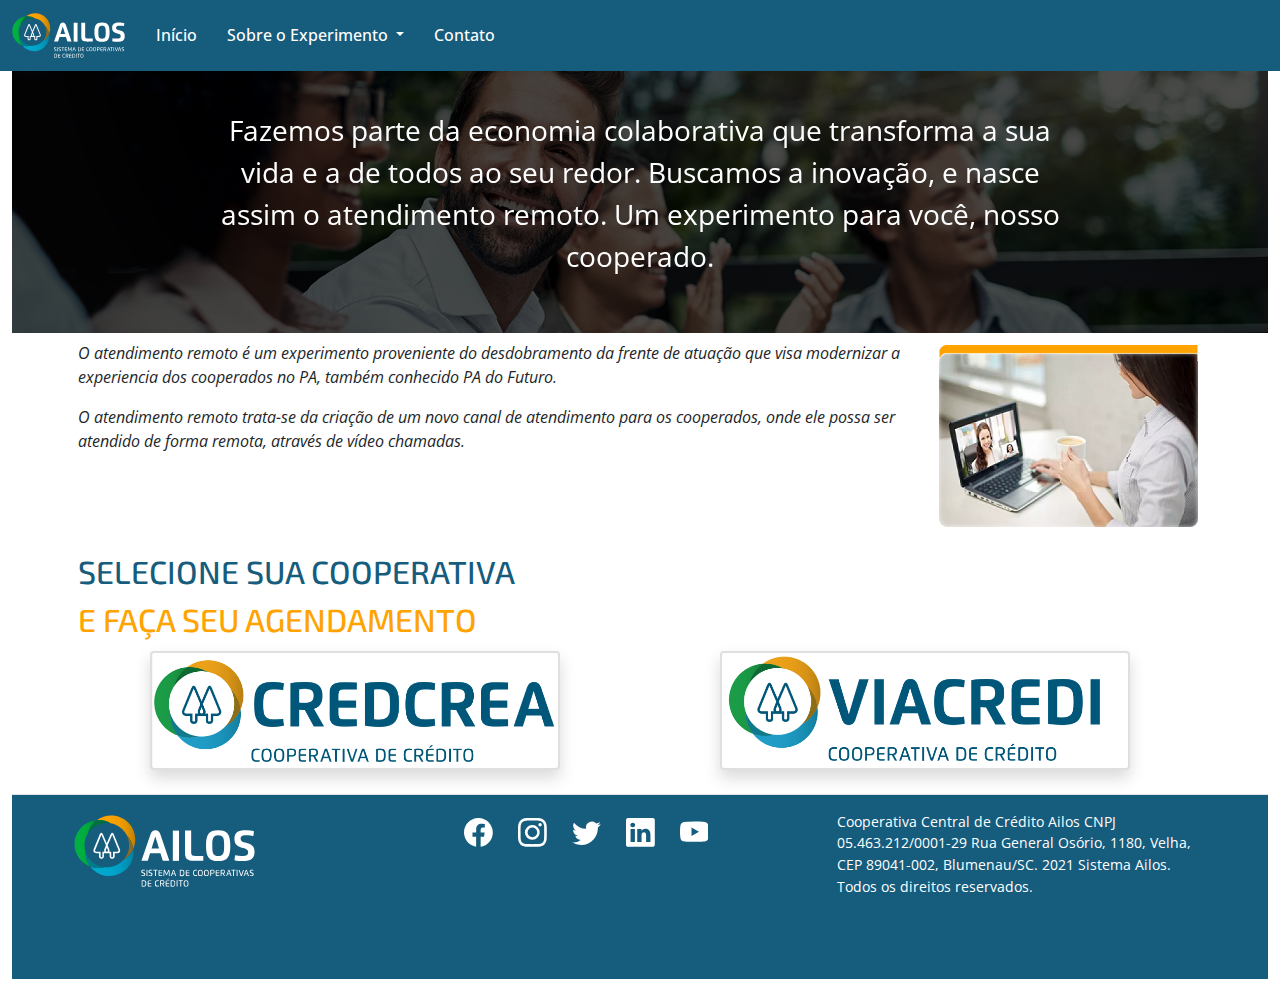
<file: index.html>
<!doctype html>
<html lang="pt-br">

<head>
    <meta charset="utf-8">
    <meta name="viewport" content="width=device-width, initial-scale=1">

    <link rel="preconnect" href="https://fonts.googleapis.com">
    <link rel="preconnect" href="https://fonts.gstatic.com" crossorigin>
    <link href="https://fonts.googleapis.com/css2?family=Exo+2:wght@700;900&family=Open+Sans:ital,wght@0,300;0,400;1,300;1,400&display=swap" rel="stylesheet">


    <!-- Bootstrap CSS -->
    <link href="css/bootstrap.min.css" rel="stylesheet" />
    <link rel="stylesheet" href="https://cdn.jsdelivr.net/npm/bootstrap-icons@1.5.0/font/bootstrap-icons.css">
    <link href="css/config.css" rel="stylesheet" />
    <link href="css/custom.css" rel="stylesheet" />


    <title>Sistema de Cooperativas de Crédito - AILOS | Atendimento Remoto</title>
</head>

<body>
    <!-- HEADER -->
    <div id="header">
        <nav class="navbar navbar-expand-lg navbar-light bg-primary">
            <div class="container-fluid">
                <a class="navbar-brand" href="index.html"><img src="images/logo-ailos-white.svg" alt=" " height="45 " /></a>
                <button class="navbar-toggler bg-white" type="button" data-bs-toggle="collapse" data-bs-target="#navbarNavDropdown" aria-controls="navbarNavDropdown" aria-expanded="false" aria-label="Toggle navigation">
            <span class="navbar-toggler-icon"></span>
          </button>
                <div class="collapse navbar-collapse" id="navbarNavDropdown">
                    <ul class="navbar-nav">
                        <li class="nav-item">
                            <a class="nav-link active" aria-current="page" href="index.html">Início</a>
                        </li>
                        <li class="nav-item dropdown">
                            <a class="nav-link dropdown-toggle" href="#" id="navbarDropdownMenuLink" role="button" data-bs-toggle="dropdown" aria-expanded="false">
                  Sobre o Experimento
                </a>
                            <ul class="dropdown-menu" aria-labelledby="navbarDropdownMenuLink">
                                <li><a class="dropdown-item" href="how.html#sobre">Como Funciona</a></li>
                                <li><a class="dropdown-item" href="how.html#coops">Quais cooperativas estão participando</a></li>
                            </ul>
                        </li>
                        <li class="nav-item">
                            <a class="nav-link" href="contato.html">Contato</a>
                        </li>
                    </ul>
                </div>
            </div>
        </nav>
    </div>
    <!-- /HEADER -->
    <!-- CONTEUDO -->
    <div class="container-fluid">
        <div id="carouselExampleSlidesOnly" class="carousel slide" data-bs-ride="carousel">
            <div class="carousel-inner">
                <div class="carousel-item active">
                    <img src="images/Banner_ailos_home_1920x400.png" class="d-block w-100" alt="...">
                    <div class="carousel-caption d-none d-md-block">
                        <h1 class="text-center modal-title p-3 p-lg-5">ATENDIMENTO REMOTO</h1>
                        <p class="fs-3">Fazemos parte da economia colaborativa que transforma a sua vida e a de todos ao seu redor. Buscamos a inovação, e nasce assim o atendimento remoto. Um experimento para você, nosso cooperado.</p>
                    </div>
                </div>
            </div>
        </div>
    </div>
    <div id="blocos" class="container p-2">
        <div class="clearfix fst-italic">
            <img src="images/entrada menor.png" class="col-md-6 float-md-end mb-3 ms-md-3 p-1" alt="...">

            <p>
                O atendimento remoto é um experimento proveniente do desdobramento da frente de atuação que visa modernizar a experiencia dos cooperados no PA, também conhecido PA do Futuro.</p>
            <p>O atendimento remoto trata-se da criação de um novo canal de atendimento para os cooperados, onde ele possa ser atendido de forma remota, através de vídeo chamadas.</p>
        </div>
        <h2 class="text-primary modal-title">
            SELECIONE SUA COOPERATIVA
        </h2>
        <h2 class="text-secondary modal-title">E FAÇA SEU AGENDAMENTO</h2>
    </div>
    <!-- CARDS COOPERATIVAS -->
    <div class="container">
        <div class="row row-cols-1 row-cols-md-2 g-4 align-items-center ">
            <div class="col">
                <div class="card h-100 shadow border-2 w-75 mx-auto">
                    <a href="credcrea.html"><img src="images/credcrea.png" class="card-img-top" alt="..."></a>
                </div>
            </div>
            <div class="col">
                <div class="card h-100 shadow border-2 w-75 mx-auto">
                    <a href="viacredi.html"><img src="images/viacredi.png" class="card-img-top" alt="..."></a>
                </div>
            </div>
        </div>
    </div>
    <!-- /CARDS COOPERATIVAS -->
    <!-- /CONTEUDO -->
    <!-- Optional JavaScript; choose one of the two! -->

    <!-- Option 1: Bootstrap Bundle with Popper -->
    <script src="https://cdn.jsdelivr.net/npm/bootstrap@5.1.0/dist/js/bootstrap.bundle.min.js " integrity="sha384-U1DAWAznBHeqEIlVSCgzq+c9gqGAJn5c/t99JyeKa9xxaYpSvHU5awsuZVVFIhvj " crossorigin="anonymous "></script>

    <!-- Option 2: Separate Popper and Bootstrap JS -->
    <!--
    <script src="https://cdn.jsdelivr.net/npm/@popperjs/core@2.9.3/dist/umd/popper.min.js " integrity="sha384-eMNCOe7tC1doHpGoWe/6oMVemdAVTMs2xqW4mwXrXsW0L84Iytr2wi5v2QjrP/xp " crossorigin="anonymous "></script>
    <script src="https://cdn.jsdelivr.net/npm/bootstrap@5.1.0/dist/js/bootstrap.min.js " integrity="sha384-cn7l7gDp0eyniUwwAZgrzD06kc/tftFf19TOAs2zVinnD/C7E91j9yyk5//jjpt/ " crossorigin="anonymous "></script>
    -->

    <div class="container-fluid">
        <footer class="d-flex flex-wrap justify-content-between align-items-center py-3 my-4 border-top bg-primary">
            <div class="container">
                <div class="row">
                    <div class="col p-1">
                        <img src="images/logo-ailos-white.svg " alt=" " class="h-50">
                    </div>
                    <div class="col">
                        <div class="btn-group mb-3 ">
                            <button type="button" class="btn btn-primary">
                                <a href="https://www.facebook.com/Central.Ailos.Coop/">
                                  <svg xmlns="http://www.w3.org/2000/svg" width="1.8em" height="1.8em" fill="currentColor" class="bi bi-facebook" viewBox="0 0 16 16">
                    <path d="M16 8.049c0-4.446-3.582-8.05-8-8.05C3.58 0-.002 3.603-.002 8.05c0 4.017 2.926 7.347 6.75 7.951v-5.625h-2.03V8.05H6.75V6.275c0-2.017 1.195-3.131 3.022-3.131.876 0 1.791.157 1.791.157v1.98h-1.009c-.993 0-1.303.621-1.303 1.258v1.51h2.218l-.354 2.326H9.25V16c3.824-.604 6.75-3.934 6.75-7.951z"></path>
                    </svg></a>
                                  <span class="visually-hidden">Facebook</span>
                                </button>
                            <button type="button" class="btn btn-primary">
                                <a href="https://www.instagram.com/somoscentralailos/">
                                        <svg xmlns="http://www.w3.org/2000/svg" width="1.8em" height="1.8em" fill="currentColor" class="bi bi-instagram" viewBox="0 0 16 16">
                                            <path d="M8 0C5.829 0 5.556.01 4.703.048 3.85.088 3.269.222 2.76.42a3.917 3.917 0 0 0-1.417.923A3.927 3.927 0 0 0 .42 2.76C.222 3.268.087 3.85.048 4.7.01 5.555 0 5.827 0 8.001c0 2.172.01 2.444.048 3.297.04.852.174 1.433.372 1.942.205.526.478.972.923 1.417.444.445.89.719 1.416.923.51.198 1.09.333 1.942.372C5.555 15.99 5.827 16 8 16s2.444-.01 3.298-.048c.851-.04 1.434-.174 1.943-.372a3.916 3.916 0 0 0 1.416-.923c.445-.445.718-.891.923-1.417.197-.509.332-1.09.372-1.942C15.99 10.445 16 10.173 16 8s-.01-2.445-.048-3.299c-.04-.851-.175-1.433-.372-1.941a3.926 3.926 0 0 0-.923-1.417A3.911 3.911 0 0 0 13.24.42c-.51-.198-1.092-.333-1.943-.372C10.443.01 10.172 0 7.998 0h.003zm-.717 1.442h.718c2.136 0 2.389.007 3.232.046.78.035 1.204.166 1.486.275.373.145.64.319.92.599.28.28.453.546.598.92.11.281.24.705.275 1.485.039.843.047 1.096.047 3.231s-.008 2.389-.047 3.232c-.035.78-.166 1.203-.275 1.485a2.47 2.47 0 0 1-.599.919c-.28.28-.546.453-.92.598-.28.11-.704.24-1.485.276-.843.038-1.096.047-3.232.047s-2.39-.009-3.233-.047c-.78-.036-1.203-.166-1.485-.276a2.478 2.478 0 0 1-.92-.598 2.48 2.48 0 0 1-.6-.92c-.109-.281-.24-.705-.275-1.485-.038-.843-.046-1.096-.046-3.233 0-2.136.008-2.388.046-3.231.036-.78.166-1.204.276-1.486.145-.373.319-.64.599-.92.28-.28.546-.453.92-.598.282-.11.705-.24 1.485-.276.738-.034 1.024-.044 2.515-.045v.002zm4.988 1.328a.96.96 0 1 0 0 1.92.96.96 0 0 0 0-1.92zm-4.27 1.122a4.109 4.109 0 1 0 0 8.217 4.109 4.109 0 0 0 0-8.217zm0 1.441a2.667 2.667 0 1 1 0 5.334 2.667 2.667 0 0 1 0-5.334z"/>
                                          </svg></a>
                                  <span class="visually-hidden">Instagram</span>
                                </button>
                            <button type="button" class="btn btn-primary">
                                <a href="https://twitter.com/central_ailos">
                                    <svg xmlns="http://www.w3.org/2000/svg" width="1.8em" height="1.8em" fill="currentColor" class="bi bi-twitter" viewBox="0 0 16 16">
                                        <path d="M5.026 15c6.038 0 9.341-5.003 9.341-9.334 0-.14 0-.282-.006-.422A6.685 6.685 0 0 0 16 3.542a6.658 6.658 0 0 1-1.889.518 3.301 3.301 0 0 0 1.447-1.817 6.533 6.533 0 0 1-2.087.793A3.286 3.286 0 0 0 7.875 6.03a9.325 9.325 0 0 1-6.767-3.429 3.289 3.289 0 0 0 1.018 4.382A3.323 3.323 0 0 1 .64 6.575v.045a3.288 3.288 0 0 0 2.632 3.218 3.203 3.203 0 0 1-.865.115 3.23 3.23 0 0 1-.614-.057 3.283 3.283 0 0 0 3.067 2.277A6.588 6.588 0 0 1 .78 13.58a6.32 6.32 0 0 1-.78-.045A9.344 9.344 0 0 0 5.026 15z"/>
                                      </svg></a>
                                  <span class="visually-hidden">Twitter</span>
                                </button>
                            <button type="button" class="btn btn-primary">
                                <a href="https://br.linkedin.com/company/centralailos">
                                    <svg xmlns="http://www.w3.org/2000/svg" width="1.8em" height="1.8em" fill="currentColor" class="bi bi-linkedin" viewBox="0 0 16 16">
                                        <path d="M0 1.146C0 .513.526 0 1.175 0h13.65C15.474 0 16 .513 16 1.146v13.708c0 .633-.526 1.146-1.175 1.146H1.175C.526 16 0 15.487 0 14.854V1.146zm4.943 12.248V6.169H2.542v7.225h2.401zm-1.2-8.212c.837 0 1.358-.554 1.358-1.248-.015-.709-.52-1.248-1.342-1.248-.822 0-1.359.54-1.359 1.248 0 .694.521 1.248 1.327 1.248h.016zm4.908 8.212V9.359c0-.216.016-.432.08-.586.173-.431.568-.878 1.232-.878.869 0 1.216.662 1.216 1.634v3.865h2.401V9.25c0-2.22-1.184-3.252-2.764-3.252-1.274 0-1.845.7-2.165 1.193v.025h-.016a5.54 5.54 0 0 1 .016-.025V6.169h-2.4c.03.678 0 7.225 0 7.225h2.4z"/>
                                      </svg></a>
                                  <span class="visually-hidden">LinkedIn</span>
                                </button>
                            <button type="button" class="btn btn-primary">
                                <a href="https://www.youtube.com/c/SistemaAilos"> 
                                    <svg xmlns="http://www.w3.org/2000/svg" width="1.8em" height="1.8em" fill="currentColor" class="bi bi-youtube" viewBox="0 0 16 16">
                                        <path d="M8.051 1.999h.089c.822.003 4.987.033 6.11.335a2.01 2.01 0 0 1 1.415 1.42c.101.38.172.883.22 1.402l.01.104.022.26.008.104c.065.914.073 1.77.074 1.957v.075c-.001.194-.01 1.108-.082 2.06l-.008.105-.009.104c-.05.572-.124 1.14-.235 1.558a2.007 2.007 0 0 1-1.415 1.42c-1.16.312-5.569.334-6.18.335h-.142c-.309 0-1.587-.006-2.927-.052l-.17-.006-.087-.004-.171-.007-.171-.007c-1.11-.049-2.167-.128-2.654-.26a2.007 2.007 0 0 1-1.415-1.419c-.111-.417-.185-.986-.235-1.558L.09 9.82l-.008-.104A31.4 31.4 0 0 1 0 7.68v-.123c.002-.215.01-.958.064-1.778l.007-.103.003-.052.008-.104.022-.26.01-.104c.048-.519.119-1.023.22-1.402a2.007 2.007 0 0 1 1.415-1.42c.487-.13 1.544-.21 2.654-.26l.17-.007.172-.006.086-.003.171-.007A99.788 99.788 0 0 1 7.858 2h.193zM6.4 5.209v4.818l4.157-2.408L6.4 5.209z"/>
                                      </svg></a>
                                  <span class="visually-hidden">Youtube</span>
                                </button>

                        </div>
                    </div>
                    <div class="col text-white fs-7">
                        <p>Cooperativa Central de Crédito Ailos CNPJ 05.463.212/0001-29 Rua General Osório, 1180, Velha, CEP 89041-002, Blumenau/SC. 2021 Sistema Ailos. Todos os direitos reservados.</p>
                    </div>
                </div>
            </div>
        </footer>
    </div>
</body>

</html>
</file>
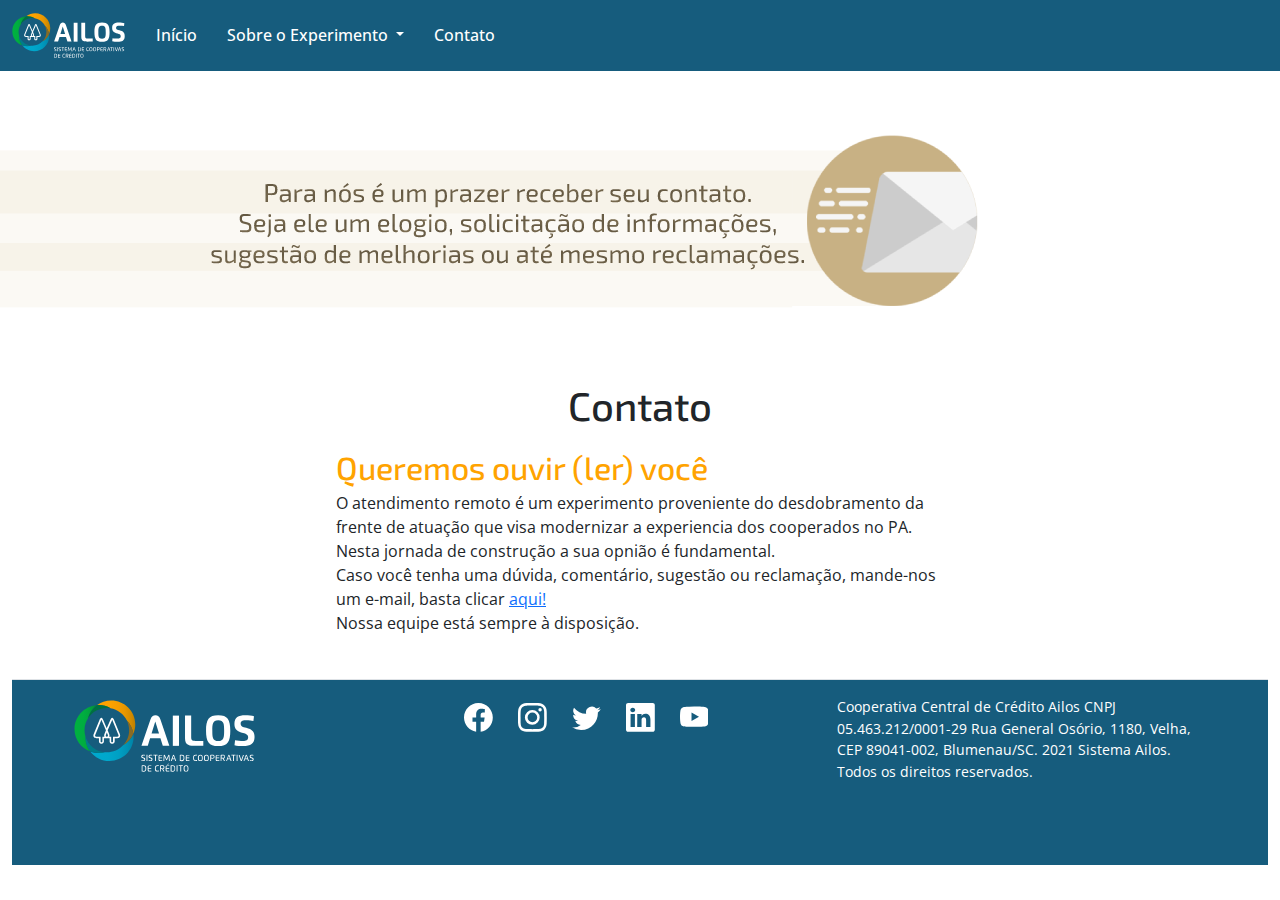
<file: contato.html>
<!doctype html>
<html lang="pt-br">

<head>
    <meta charset="utf-8">
    <meta name="viewport" content="width=device-width, initial-scale=1">

    <link rel="preconnect" href="https://fonts.googleapis.com">
    <link rel="preconnect" href="https://fonts.gstatic.com" crossorigin>
    <link href="https://fonts.googleapis.com/css2?family=Exo+2:wght@700;900&family=Open+Sans:ital,wght@0,300;0,400;1,300;1,400&display=swap" rel="stylesheet">


    <!-- Bootstrap CSS -->
    <link href="css/bootstrap.min.css" rel="stylesheet" />
    <link rel="stylesheet" href="https://cdn.jsdelivr.net/npm/bootstrap-icons@1.5.0/font/bootstrap-icons.css">
    <link href="css/config.css" rel="stylesheet" />
    <link href="css/custom.css" rel="stylesheet" />


    <title>Sistema de Cooperativas de Crédito - AILOS | Atendimento Remoto</title>
</head>

<body>
    <!-- HEADER -->
    <div id="header">
        <nav class="navbar navbar-expand-lg navbar-light bg-primary">
            <div class="container-fluid">
                <a class="navbar-brand" href="index.html"><img src="images/logo-ailos-white.svg" alt=" " height="45 " /></a>
                <button class="navbar-toggler bg-white" type="button" data-bs-toggle="collapse" data-bs-target="#navbarNavDropdown" aria-controls="navbarNavDropdown" aria-expanded="false" aria-label="Toggle navigation">
            <span class="navbar-toggler-icon"></span>
          </button>
                <div class="collapse navbar-collapse" id="navbarNavDropdown">
                    <ul class="navbar-nav">
                        <li class="nav-item">
                            <a class="nav-link active" aria-current="page" href="index.html">Início</a>
                        </li>
                        <li class="nav-item dropdown">
                            <a class="nav-link dropdown-toggle" href="#" id="navbarDropdownMenuLink" role="button" data-bs-toggle="dropdown" aria-expanded="false">
                  Sobre o Experimento
                </a>
                            <ul class="dropdown-menu" aria-labelledby="navbarDropdownMenuLink">
                                <li><a class="dropdown-item" href="how.html#sobre">Como Funciona</a></li>
                                <li><a class="dropdown-item" href="how.html#coops">Quais cooperativas estão participando</a></li>
                            </ul>
                        </li>
                        <li class="nav-item">
                            <a class="nav-link" href="#">Contato</a>
                        </li>
                    </ul>
                </div>
            </div>
        </nav>
    </div>
    <!-- /HEADER -->
    <!-- CONTEUDO -->
    <!-- SLIDER -->
    <div id="myCarousel" class="carousel slide " data-bs-ride="carousel">
        <div class="carousel-inner">
            <div class="carousel-item active">
                <img src="images/MensagemInicial.png" class="d-block w-100" />

                <div class="container ">

                </div>
            </div>
        </div>
    </div>
    <!-- SLIDER FIM  -->

    <div class="container w-50 ">
        <h1 class="text-center modal-title p-1 p-lg-1 ">Contato </h1>
        <div id="blocos " class="container p-1 ">
            <div class="clearfix ">
                <h2 id="sobre " class="text-secondary modal-title ">Queremos ouvir (ler) você</h2>
                <p>O atendimento remoto é um experimento proveniente do desdobramento da frente de atuação que visa modernizar a experiencia dos cooperados no PA. Nesta jornada de construção a sua opnião é fundamental.
                    <br /> Caso você tenha uma dúvida, comentário, sugestão ou reclamação, mande-nos um e-mail, basta clicar <a href="mailto:atendimentoremoto@ailos.onmicrosoft.com ">aqui!</a> <br />Nossa equipe está sempre à disposição.
            </div>
        </div>
    </div>

    <!-- /CONTEUDO -->
    <!-- Option 1: Bootstrap Bundle with Popper -->
    <script src="https://cdn.jsdelivr.net/npm/bootstrap@5.1.0/dist/js/bootstrap.bundle.min.js " integrity="sha384-U1DAWAznBHeqEIlVSCgzq+c9gqGAJn5c/t99JyeKa9xxaYpSvHU5awsuZVVFIhvj " crossorigin="anonymous "></script>


    <div class="container-fluid float-end ">
        <footer class="d-flex flex-wrap justify-content-between align-items-center py-3 my-4 border-top bg-primary ">
            <div class="container ">
                <div class="row ">
                    <div class="col p-1 ">
                        <img src="images/logo-ailos-white.svg " alt=" " class="h-50 ">
                    </div>
                    <div class="col ">
                        <div class="btn-group mb-3 ">
                            <button type="button " class="btn btn-primary ">
                                <a href="https://www.facebook.com/Central.Ailos.Coop/ ">
                                  <svg xmlns="http://www.w3.org/2000/svg " width="1.8em " height="1.8em " fill="currentColor " class="bi bi-facebook " viewBox="0 0 16 16 ">
                    <path d="M16 8.049c0-4.446-3.582-8.05-8-8.05C3.58 0-.002 3.603-.002 8.05c0 4.017 2.926 7.347 6.75 7.951v-5.625h-2.03V8.05H6.75V6.275c0-2.017 1.195-3.131 3.022-3.131.876 0 1.791.157 1.791.157v1.98h-1.009c-.993 0-1.303.621-1.303 1.258v1.51h2.218l-.354
                    2.326H9.25V16c3.824-.604 6.75-3.934 6.75-7.951z "></path>
                    </svg></a>
                                  <span class="visually-hidden ">Facebook</span>
                                </button>
                            <button type="button " class="btn btn-primary ">
                                <a href="https://www.instagram.com/somoscentralailos/ ">
                                        <svg xmlns="http://www.w3.org/2000/svg " width="1.8em " height="1.8em " fill="currentColor " class="bi bi-instagram " viewBox="0 0 16 16 ">
                                            <path d="M8 0C5.829 0 5.556.01 4.703.048 3.85.088 3.269.222 2.76.42a3.917 3.917 0 0 0-1.417.923A3.927 3.927 0 0 0 .42 2.76C.222 3.268.087 3.85.048 4.7.01 5.555 0 5.827 0 8.001c0 2.172.01 2.444.048 3.297.04.852.174
                    1.433.372 1.942.205.526.478.972.923 1.417.444.445.89.719 1.416.923.51.198 1.09.333 1.942.372C5.555 15.99 5.827 16 8 16s2.444-.01 3.298-.048c.851-.04 1.434-.174 1.943-.372a3.916 3.916 0 0 0 1.416-.923c.445-.445.718-.891.923-1.417.197-.509.332-1.09.372-1.942C15.99
                    10.445 16 10.173 16 8s-.01-2.445-.048-3.299c-.04-.851-.175-1.433-.372-1.941a3.926 3.926 0 0 0-.923-1.417A3.911 3.911 0 0 0 13.24.42c-.51-.198-1.092-.333-1.943-.372C10.443.01 10.172 0 7.998 0h.003zm-.717 1.442h.718c2.136 0 2.389.007 3.232.046.78.035
                    1.204.166 1.486.275.373.145.64.319.92.599.28.28.453.546.598.92.11.281.24.705.275 1.485.039.843.047 1.096.047 3.231s-.008 2.389-.047 3.232c-.035.78-.166 1.203-.275 1.485a2.47 2.47 0 0 1-.599.919c-.28.28-.546.453-.92.598-.28.11-.704.24-1.485.276-.843.038-1.096.047-3.232.047s-2.39-.009-3.233-.047c-.78-.036-1.203-.166-1.485-.276a2.478
                    2.478 0 0 1-.92-.598 2.48 2.48 0 0 1-.6-.92c-.109-.281-.24-.705-.275-1.485-.038-.843-.046-1.096-.046-3.233 0-2.136.008-2.388.046-3.231.036-.78.166-1.204.276-1.486.145-.373.319-.64.599-.92.28-.28.546-.453.92-.598.282-.11.705-.24 1.485-.276.738-.034
                    1.024-.044 2.515-.045v.002zm4.988 1.328a.96.96 0 1 0 0 1.92.96.96 0 0 0 0-1.92zm-4.27 1.122a4.109 4.109 0 1 0 0 8.217 4.109 4.109 0 0 0 0-8.217zm0 1.441a2.667 2.667 0 1 1 0 5.334 2.667 2.667 0 0 1 0-5.334z "/>
                                          </svg></a>
                                  <span class="visually-hidden ">Instagram</span>
                                </button>
                            <button type="button " class="btn btn-primary ">
                                <a href="https://twitter.com/central_ailos ">
                                    <svg xmlns="http://www.w3.org/2000/svg " width="1.8em " height="1.8em " fill="currentColor " class="bi bi-twitter " viewBox="0 0 16 16 ">
                                        <path d="M5.026 15c6.038 0 9.341-5.003 9.341-9.334 0-.14 0-.282-.006-.422A6.685 6.685 0 0 0 16 3.542a6.658 6.658 0 0 1-1.889.518 3.301 3.301 0 0 0 1.447-1.817 6.533 6.533 0 0 1-2.087.793A3.286 3.286 0 0 0 7.875
                    6.03a9.325 9.325 0 0 1-6.767-3.429 3.289 3.289 0 0 0 1.018 4.382A3.323 3.323 0 0 1 .64 6.575v.045a3.288 3.288 0 0 0 2.632 3.218 3.203 3.203 0 0 1-.865.115 3.23 3.23 0 0 1-.614-.057 3.283 3.283 0 0 0 3.067 2.277A6.588 6.588 0 0 1 .78 13.58a6.32
                    6.32 0 0 1-.78-.045A9.344 9.344 0 0 0 5.026 15z "/>
                                      </svg></a>
                                  <span class="visually-hidden ">Twitter</span>
                                </button>
                            <button type="button " class="btn btn-primary ">
                                <a href="https://br.linkedin.com/company/centralailos ">
                                    <svg xmlns="http://www.w3.org/2000/svg " width="1.8em " height="1.8em " fill="currentColor " class="bi bi-linkedin " viewBox="0 0 16 16 ">
                                        <path d="M0 1.146C0 .513.526 0 1.175 0h13.65C15.474 0 16 .513 16 1.146v13.708c0 .633-.526 1.146-1.175 1.146H1.175C.526 16 0 15.487 0 14.854V1.146zm4.943 12.248V6.169H2.542v7.225h2.401zm-1.2-8.212c.837 0 1.358-.554
                    1.358-1.248-.015-.709-.52-1.248-1.342-1.248-.822 0-1.359.54-1.359 1.248 0 .694.521 1.248 1.327 1.248h.016zm4.908 8.212V9.359c0-.216.016-.432.08-.586.173-.431.568-.878 1.232-.878.869 0 1.216.662 1.216 1.634v3.865h2.401V9.25c0-2.22-1.184-3.252-2.764-3.252-1.274
                    0-1.845.7-2.165 1.193v.025h-.016a5.54 5.54 0 0 1 .016-.025V6.169h-2.4c.03.678 0 7.225 0 7.225h2.4z "/>
                                      </svg></a>
                                  <span class="visually-hidden ">LinkedIn</span>
                                </button>
                            <button type="button " class="btn btn-primary ">
                                <a href="https://www.youtube.com/c/SistemaAilos "> 
                                    <svg xmlns="http://www.w3.org/2000/svg " width="1.8em " height="1.8em " fill="currentColor " class="bi bi-youtube " viewBox="0 0 16 16 ">
                                        <path d="M8.051 1.999h.089c.822.003 4.987.033 6.11.335a2.01 2.01 0 0 1 1.415 1.42c.101.38.172.883.22 1.402l.01.104.022.26.008.104c.065.914.073 1.77.074 1.957v.075c-.001.194-.01 1.108-.082 2.06l-.008.105-.009.104c-.05.572-.124
                    1.14-.235 1.558a2.007 2.007 0 0 1-1.415 1.42c-1.16.312-5.569.334-6.18.335h-.142c-.309 0-1.587-.006-2.927-.052l-.17-.006-.087-.004-.171-.007-.171-.007c-1.11-.049-2.167-.128-2.654-.26a2.007 2.007 0 0 1-1.415-1.419c-.111-.417-.185-.986-.235-1.558L.09
                    9.82l-.008-.104A31.4 31.4 0 0 1 0 7.68v-.123c.002-.215.01-.958.064-1.778l.007-.103.003-.052.008-.104.022-.26.01-.104c.048-.519.119-1.023.22-1.402a2.007 2.007 0 0 1 1.415-1.42c.487-.13 1.544-.21 2.654-.26l.17-.007.172-.006.086-.003.171-.007A99.788
                    99.788 0 0 1 7.858 2h.193zM6.4 5.209v4.818l4.157-2.408L6.4 5.209z "/>
                                      </svg></a>
                                  <span class="visually-hidden ">Youtube</span>
                                </button>

                        </div>
                    </div>
                    <div class="col text-white fs-7 ">
                        <p>Cooperativa Central de Crédito Ailos CNPJ 05.463.212/0001-29 Rua General Osório, 1180, Velha, CEP 89041-002, Blumenau/SC. 2021 Sistema Ailos. Todos os direitos reservados.</p>
                    </div>
                </div>
            </div>
        </footer>
    </div>
</body>

</html>
</file>
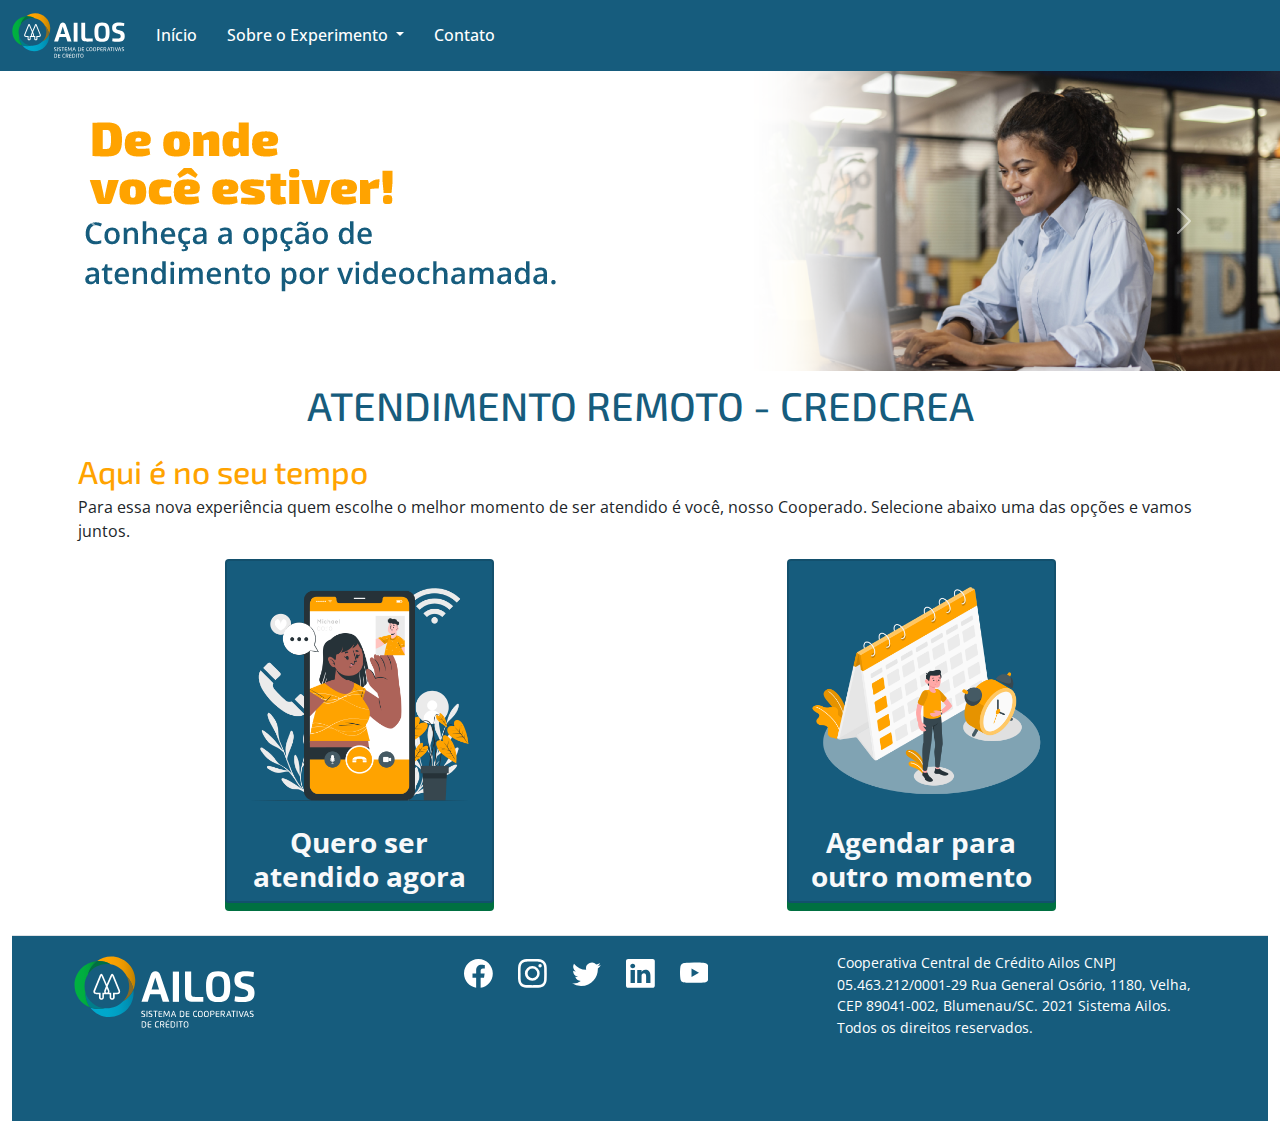
<file: credcrea.html>
<!doctype html>
<html lang="pt-br">

<head>
    <meta charset="utf-8">
    <meta name="viewport" content="width=device-width, initial-scale=1">

    <link rel="preconnect" href="https://fonts.googleapis.com">
    <link rel="preconnect" href="https://fonts.gstatic.com" crossorigin>
    <link href="https://fonts.googleapis.com/css2?family=Exo+2:wght@700;900&family=Open+Sans:ital,wght@0,300;0,400;1,300;1,400&display=swap" rel="stylesheet">


    <!-- Bootstrap CSS -->
    <link href="css/bootstrap.min.css" rel="stylesheet" />
    <link rel="stylesheet" href="https://cdn.jsdelivr.net/npm/bootstrap-icons@1.5.0/font/bootstrap-icons.css">
    <link href="css/config.css" rel="stylesheet" />
    <link href="css/custom.css" rel="stylesheet" />


    <title>Sistema de Cooperativas de Crédito - AILOS |CREDCREA - Atendimento Remoto</title>
</head>

<body>
    <!-- HEADER -->
    <div id="header">
        <nav class="navbar navbar-expand-lg navbar-light bg-primary">
            <div class="container-fluid">
                <a class="navbar-brand" href="index.html"><img src="images/logo-ailos-white.svg" alt=" " height="45 " /></a>
                <button class="navbar-toggler bg-white" type="button" data-bs-toggle="collapse" data-bs-target="#navbarNavDropdown" aria-controls="navbarNavDropdown" aria-expanded="false" aria-label="Toggle navigation">
        <span class="navbar-toggler-icon"></span>
      </button>
                <div class="collapse navbar-collapse" id="navbarNavDropdown">
                    <ul class="navbar-nav">
                        <li class="nav-item">
                            <a class="nav-link active" aria-current="page" href="index.html">Início</a>
                        </li>
                        <li class="nav-item dropdown">
                            <a class="nav-link dropdown-toggle" href="#" id="navbarDropdownMenuLink" role="button" data-bs-toggle="dropdown" aria-expanded="false">
              Sobre o Experimento
            </a>
                            <ul class="dropdown-menu" aria-labelledby="navbarDropdownMenuLink">
                                <li><a class="dropdown-item" href="how.html#sobre">Como Funciona</a></li>
                                <li><a class="dropdown-item" href="how.html#coops">Quais cooperativas estão participando</a></li>
                            </ul>
                        </li>
                        <li class="nav-item">
                            <a class="nav-link" href="contato.html">Contato</a>
                        </li>
                    </ul>
                </div>
            </div>
        </nav>
    </div>
    <!-- /HEADER -->
    <!-- CONTEUDO -->
    <!-- SLIDER -->
    <div id="myCarousel" class="carousel slide " data-bs-ride="carousel">
        <div class="carousel-indicators">
            <button type="button" data-bs-target="#myCarousel" data-bs-slide-to="0" class="active" aria-current="true" aria-label="Slide 1"></button>
            <button type="button" data-bs-target="#myCarousel" data-bs-slide-to="1" aria-label="Slide 2"></button>
            <button type="button" data-bs-target="#myCarousel" data-bs-slide-to="2" aria-label="Slide 3"></button>
        </div>
        <div class="carousel-inner">
            <div class="carousel-item active">
                <img src="images/banner.png" class="d-block w-100" />

                <div class="container ">

                </div>
            </div>
            <div class="carousel-item ">
                <img src="images/banner.png " class="d-block w-100 " />

                <div class="container">
                </div>
            </div>
        </div>
        <button class="carousel-control-prev" type="button" data-bs-target="#myCarousel" data-bs-slide="prev">
              <span class="carousel-control-prev-icon" aria-hidden="true"></span>
              <span class="visually-hidden">Previous</span>
            </button>
        <button class="carousel-control-next" type="button" data-bs-target="#myCarousel" data-bs-slide="next">
              <span class="carousel-control-next-icon" aria-hidden="true"></span>
              <span class="visually-hidden">Next</span>
            </button>
    </div>
    <!-- SLIDER FIM  -->

    <div class="container-fluid">
        <h1 class="text-center modal-title p-1 p-lg-1 text-primary">ATENDIMENTO REMOTO - CREDCREA</h1>
        <div id="blocos" class="container p-2">
            <div class="clearfix ">
                <h2 id="coops" class="text-secondary modal-title">Aqui é no seu tempo</h2>
                <p>Para essa nova experiência quem escolhe o melhor momento de ser atendido é você, nosso Cooperado. Selecione abaixo uma das opções e vamos juntos.
                </p>
                <!-- CARDS MODELOS ATENDIMENTOS -->
                <div class="container">
                    <div class="row row-cols-1 row-cols-md-2 g-4 align-items-center ">
                        <div class="col">
                            <div class="card h-100 shadow-primary  border-2 w-50 text-center mx-auto bg-primary ">
                                <a href="https://nuvidio.com/credcrea.atendimentoremoto"><img src="images/videocall.png" class="card-img-top" alt="..."></a>
                                <h3 class="text-light fw-bold">Quero ser atendido agora</h3>
                            </div>
                        </div>
                        <div class="col">
                            <div class="card h-100 shadow-primary  border-2 w-50 text-center mx-auto bg-primary">
                                <a href="viacrediAgenda.html"><img src="images/agendar.png" class="card-img-top" alt="..."></a>
                                <h3 class="text-light fw-bold">Agendar para outro momento</h3>
                            </div>
                        </div>
                    </div>
                </div>
                <!-- /CARDS MODELOS ATENDIMENTOS -->

            </div>
        </div>
    </div>

    <!-- /CONTEUDO -->
    <!-- Optional JavaScript; choose one of the two! -->

    <!-- Option 1: Bootstrap Bundle with Popper -->
    <script src="https://cdn.jsdelivr.net/npm/bootstrap@5.1.0/dist/js/bootstrap.bundle.min.js " integrity="sha384-U1DAWAznBHeqEIlVSCgzq+c9gqGAJn5c/t99JyeKa9xxaYpSvHU5awsuZVVFIhvj " crossorigin="anonymous "></script>

    <!-- Option 2: Separate Popper and Bootstrap JS -->
    <!--
    <script src="https://cdn.jsdelivr.net/npm/@popperjs/core@2.9.3/dist/umd/popper.min.js " integrity="sha384-eMNCOe7tC1doHpGoWe/6oMVemdAVTMs2xqW4mwXrXsW0L84Iytr2wi5v2QjrP/xp " crossorigin="anonymous "></script>
    <script src="https://cdn.jsdelivr.net/npm/bootstrap@5.1.0/dist/js/bootstrap.min.js " integrity="sha384-cn7l7gDp0eyniUwwAZgrzD06kc/tftFf19TOAs2zVinnD/C7E91j9yyk5//jjpt/ " crossorigin="anonymous "></script>
    -->

    <div class="container-fluid float-end">
        <footer class="d-flex flex-wrap justify-content-between align-items-center py-3 my-4 border-top bg-primary">
            <div class="container">
                <div class="row">
                    <div class="col p-1">
                        <img src="images/logo-ailos-white.svg " alt=" " class="h-50">
                    </div>
                    <div class="col">
                        <div class="btn-group mb-3 ">
                            <button type="button" class="btn btn-primary">
                                <a href="https://www.facebook.com/Central.Ailos.Coop/">
                                  <svg xmlns="http://www.w3.org/2000/svg" width="1.8em" height="1.8em" fill="currentColor" class="bi bi-facebook" viewBox="0 0 16 16">
                    <path d="M16 8.049c0-4.446-3.582-8.05-8-8.05C3.58 0-.002 3.603-.002 8.05c0 4.017 2.926 7.347 6.75 7.951v-5.625h-2.03V8.05H6.75V6.275c0-2.017 1.195-3.131 3.022-3.131.876 0 1.791.157 1.791.157v1.98h-1.009c-.993 0-1.303.621-1.303 1.258v1.51h2.218l-.354 2.326H9.25V16c3.824-.604 6.75-3.934 6.75-7.951z"></path>
                    </svg></a>
                                  <span class="visually-hidden">Facebook</span>
                                </button>
                            <button type="button" class="btn btn-primary">
                                <a href="https://www.instagram.com/somoscentralailos/">
                                        <svg xmlns="http://www.w3.org/2000/svg" width="1.8em" height="1.8em" fill="currentColor" class="bi bi-instagram" viewBox="0 0 16 16">
                                            <path d="M8 0C5.829 0 5.556.01 4.703.048 3.85.088 3.269.222 2.76.42a3.917 3.917 0 0 0-1.417.923A3.927 3.927 0 0 0 .42 2.76C.222 3.268.087 3.85.048 4.7.01 5.555 0 5.827 0 8.001c0 2.172.01 2.444.048 3.297.04.852.174 1.433.372 1.942.205.526.478.972.923 1.417.444.445.89.719 1.416.923.51.198 1.09.333 1.942.372C5.555 15.99 5.827 16 8 16s2.444-.01 3.298-.048c.851-.04 1.434-.174 1.943-.372a3.916 3.916 0 0 0 1.416-.923c.445-.445.718-.891.923-1.417.197-.509.332-1.09.372-1.942C15.99 10.445 16 10.173 16 8s-.01-2.445-.048-3.299c-.04-.851-.175-1.433-.372-1.941a3.926 3.926 0 0 0-.923-1.417A3.911 3.911 0 0 0 13.24.42c-.51-.198-1.092-.333-1.943-.372C10.443.01 10.172 0 7.998 0h.003zm-.717 1.442h.718c2.136 0 2.389.007 3.232.046.78.035 1.204.166 1.486.275.373.145.64.319.92.599.28.28.453.546.598.92.11.281.24.705.275 1.485.039.843.047 1.096.047 3.231s-.008 2.389-.047 3.232c-.035.78-.166 1.203-.275 1.485a2.47 2.47 0 0 1-.599.919c-.28.28-.546.453-.92.598-.28.11-.704.24-1.485.276-.843.038-1.096.047-3.232.047s-2.39-.009-3.233-.047c-.78-.036-1.203-.166-1.485-.276a2.478 2.478 0 0 1-.92-.598 2.48 2.48 0 0 1-.6-.92c-.109-.281-.24-.705-.275-1.485-.038-.843-.046-1.096-.046-3.233 0-2.136.008-2.388.046-3.231.036-.78.166-1.204.276-1.486.145-.373.319-.64.599-.92.28-.28.546-.453.92-.598.282-.11.705-.24 1.485-.276.738-.034 1.024-.044 2.515-.045v.002zm4.988 1.328a.96.96 0 1 0 0 1.92.96.96 0 0 0 0-1.92zm-4.27 1.122a4.109 4.109 0 1 0 0 8.217 4.109 4.109 0 0 0 0-8.217zm0 1.441a2.667 2.667 0 1 1 0 5.334 2.667 2.667 0 0 1 0-5.334z"/>
                                          </svg></a>
                                  <span class="visually-hidden">Instagram</span>
                                </button>
                            <button type="button" class="btn btn-primary">
                                <a href="https://twitter.com/central_ailos">
                                    <svg xmlns="http://www.w3.org/2000/svg" width="1.8em" height="1.8em" fill="currentColor" class="bi bi-twitter" viewBox="0 0 16 16">
                                        <path d="M5.026 15c6.038 0 9.341-5.003 9.341-9.334 0-.14 0-.282-.006-.422A6.685 6.685 0 0 0 16 3.542a6.658 6.658 0 0 1-1.889.518 3.301 3.301 0 0 0 1.447-1.817 6.533 6.533 0 0 1-2.087.793A3.286 3.286 0 0 0 7.875 6.03a9.325 9.325 0 0 1-6.767-3.429 3.289 3.289 0 0 0 1.018 4.382A3.323 3.323 0 0 1 .64 6.575v.045a3.288 3.288 0 0 0 2.632 3.218 3.203 3.203 0 0 1-.865.115 3.23 3.23 0 0 1-.614-.057 3.283 3.283 0 0 0 3.067 2.277A6.588 6.588 0 0 1 .78 13.58a6.32 6.32 0 0 1-.78-.045A9.344 9.344 0 0 0 5.026 15z"/>
                                      </svg></a>
                                  <span class="visually-hidden">Twitter</span>
                                </button>
                            <button type="button" class="btn btn-primary">
                                <a href="https://br.linkedin.com/company/centralailos">
                                    <svg xmlns="http://www.w3.org/2000/svg" width="1.8em" height="1.8em" fill="currentColor" class="bi bi-linkedin" viewBox="0 0 16 16">
                                        <path d="M0 1.146C0 .513.526 0 1.175 0h13.65C15.474 0 16 .513 16 1.146v13.708c0 .633-.526 1.146-1.175 1.146H1.175C.526 16 0 15.487 0 14.854V1.146zm4.943 12.248V6.169H2.542v7.225h2.401zm-1.2-8.212c.837 0 1.358-.554 1.358-1.248-.015-.709-.52-1.248-1.342-1.248-.822 0-1.359.54-1.359 1.248 0 .694.521 1.248 1.327 1.248h.016zm4.908 8.212V9.359c0-.216.016-.432.08-.586.173-.431.568-.878 1.232-.878.869 0 1.216.662 1.216 1.634v3.865h2.401V9.25c0-2.22-1.184-3.252-2.764-3.252-1.274 0-1.845.7-2.165 1.193v.025h-.016a5.54 5.54 0 0 1 .016-.025V6.169h-2.4c.03.678 0 7.225 0 7.225h2.4z"/>
                                      </svg></a>
                                  <span class="visually-hidden">LinkedIn</span>
                                </button>
                            <button type="button" class="btn btn-primary">
                                <a href="https://www.youtube.com/c/SistemaAilos"> 
                                    <svg xmlns="http://www.w3.org/2000/svg" width="1.8em" height="1.8em" fill="currentColor" class="bi bi-youtube" viewBox="0 0 16 16">
                                        <path d="M8.051 1.999h.089c.822.003 4.987.033 6.11.335a2.01 2.01 0 0 1 1.415 1.42c.101.38.172.883.22 1.402l.01.104.022.26.008.104c.065.914.073 1.77.074 1.957v.075c-.001.194-.01 1.108-.082 2.06l-.008.105-.009.104c-.05.572-.124 1.14-.235 1.558a2.007 2.007 0 0 1-1.415 1.42c-1.16.312-5.569.334-6.18.335h-.142c-.309 0-1.587-.006-2.927-.052l-.17-.006-.087-.004-.171-.007-.171-.007c-1.11-.049-2.167-.128-2.654-.26a2.007 2.007 0 0 1-1.415-1.419c-.111-.417-.185-.986-.235-1.558L.09 9.82l-.008-.104A31.4 31.4 0 0 1 0 7.68v-.123c.002-.215.01-.958.064-1.778l.007-.103.003-.052.008-.104.022-.26.01-.104c.048-.519.119-1.023.22-1.402a2.007 2.007 0 0 1 1.415-1.42c.487-.13 1.544-.21 2.654-.26l.17-.007.172-.006.086-.003.171-.007A99.788 99.788 0 0 1 7.858 2h.193zM6.4 5.209v4.818l4.157-2.408L6.4 5.209z"/>
                                      </svg></a>
                                  <span class="visually-hidden">Youtube</span>
                                </button>

                        </div>
                    </div>
                    <div class="col text-white fs-7">
                        <p>Cooperativa Central de Crédito Ailos CNPJ 05.463.212/0001-29 Rua General Osório, 1180, Velha, CEP 89041-002, Blumenau/SC. 2021 Sistema Ailos. Todos os direitos reservados.</p>
                    </div>
                </div>
            </div>
        </footer>
    </div>
</body>

</html>
</file>
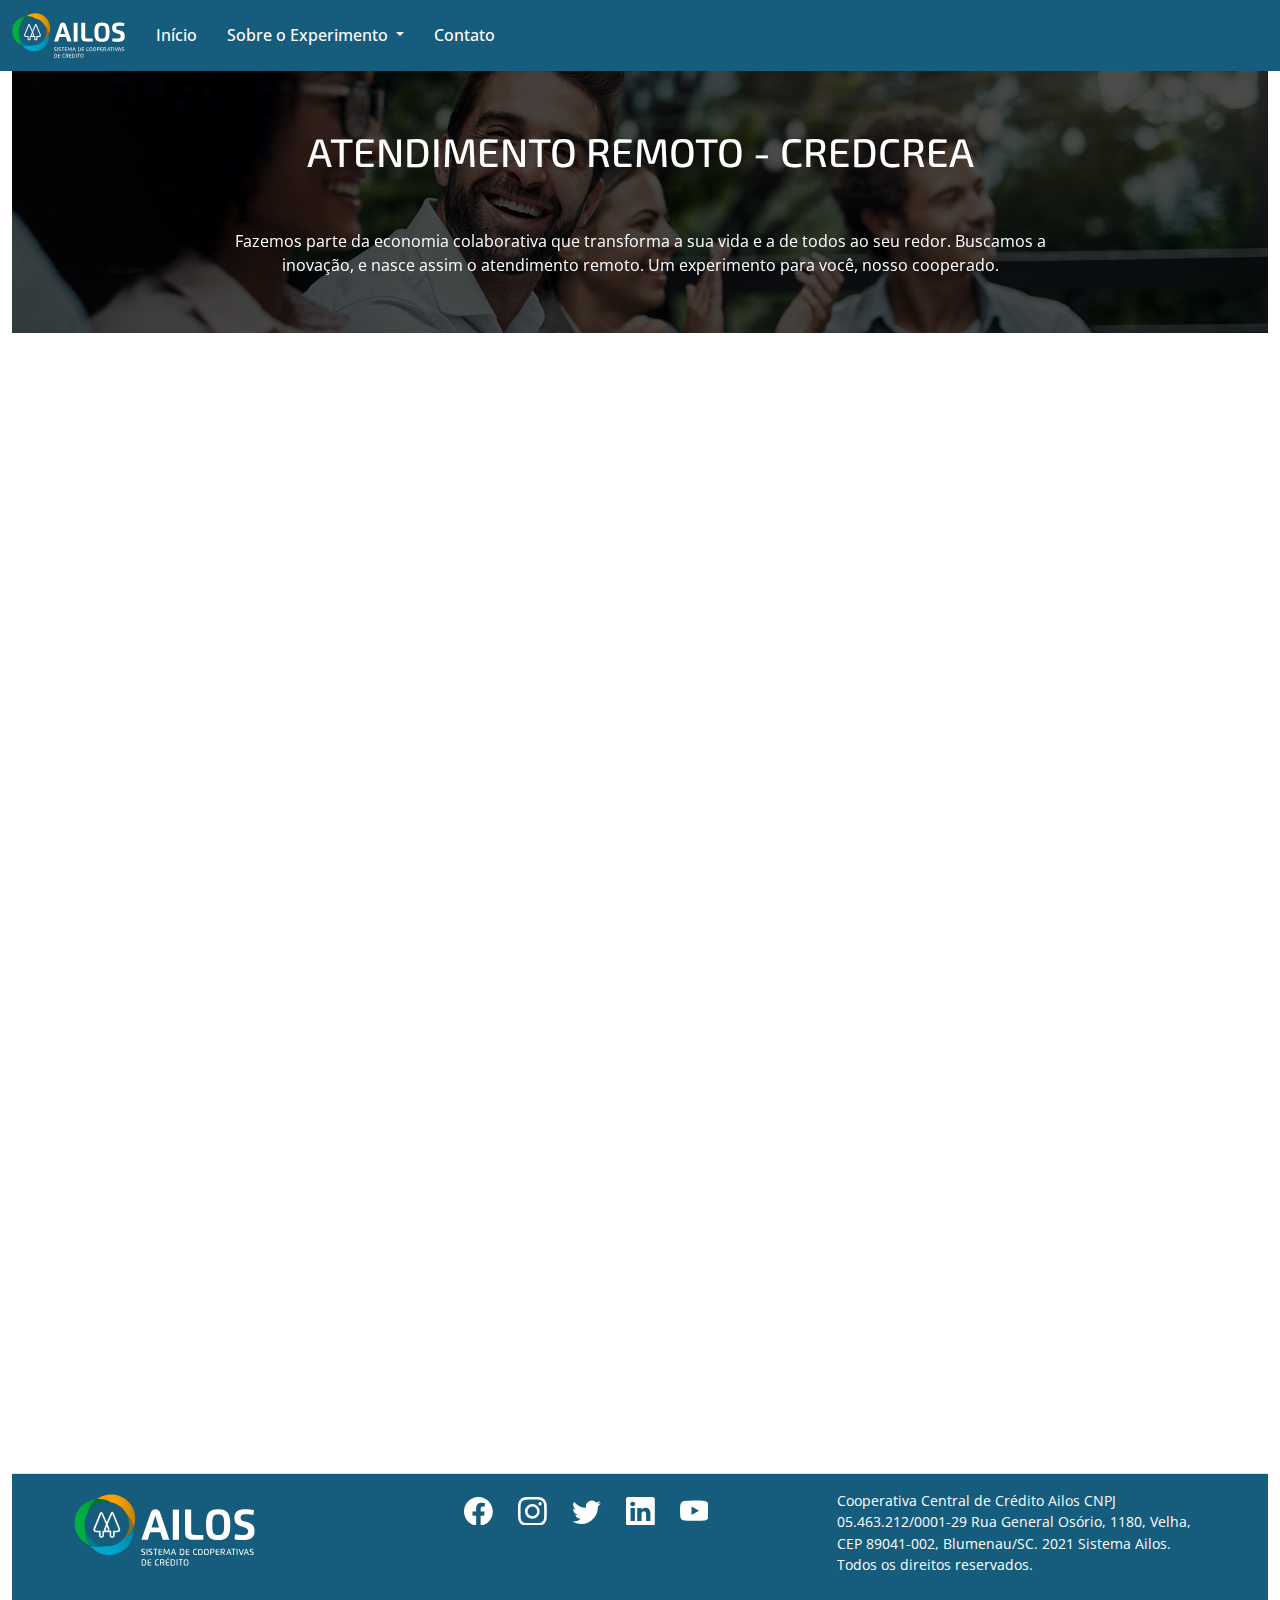
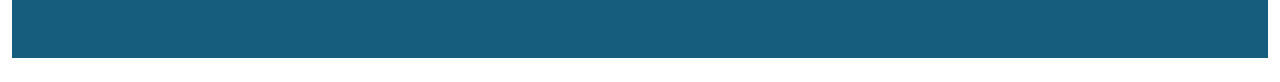
<file: credcreaAgenda.html>
<!doctype html>
<html lang="pt-br">

<head>
    <meta charset="utf-8">
    <meta name="viewport" content="width=device-width, initial-scale=1">

    <link rel="preconnect" href="https://fonts.googleapis.com">
    <link rel="preconnect" href="https://fonts.gstatic.com" crossorigin>
    <link href="https://fonts.googleapis.com/css2?family=Exo+2:wght@700;900&family=Open+Sans:ital,wght@0,300;0,400;1,300;1,400&display=swap" rel="stylesheet">


    <!-- Bootstrap CSS -->
    <link href="css/bootstrap.min.css" rel="stylesheet" />
    <link rel="stylesheet" href="https://cdn.jsdelivr.net/npm/bootstrap-icons@1.5.0/font/bootstrap-icons.css">
    <link href="css/config.css" rel="stylesheet" />
    <link href="css/custom.css" rel="stylesheet" />


    <title>Sistema de Cooperativas de Crédito - AILOS | Atendimento Remoto</title>
</head>

<body>
    <!-- HEADER -->
    <div id="header">
        <nav class="navbar navbar-expand-lg navbar-light bg-primary">
            <div class="container-fluid">
                <a class="navbar-brand" href="index.html"><img src="images/logo-ailos-white.svg" alt=" " height="45 " /></a>
                <button class="navbar-toggler bg-white" type="button" data-bs-toggle="collapse" data-bs-target="#navbarNavDropdown" aria-controls="navbarNavDropdown" aria-expanded="false" aria-label="Toggle navigation">
            <span class="navbar-toggler-icon"></span>
          </button>
                <div class="collapse navbar-collapse" id="navbarNavDropdown">
                    <ul class="navbar-nav">
                        <li class="nav-item">
                            <a class="nav-link active" aria-current="page" href="index.html">Início</a>
                        </li>
                        <li class="nav-item dropdown">
                            <a class="nav-link dropdown-toggle" href="#" id="navbarDropdownMenuLink" role="button" data-bs-toggle="dropdown" aria-expanded="false">
                  Sobre o Experimento
                </a>
                            <ul class="dropdown-menu" aria-labelledby="navbarDropdownMenuLink">
                                <li><a class="dropdown-item" href="how.html#sobre">Como Funciona</a></li>
                                <li><a class="dropdown-item" href="how.html#coops">Quais cooperativas estão participando</a></li>
                            </ul>
                        </li>
                        <li class="nav-item">
                            <a class="nav-link" href="contato.html">Contato</a>
                        </li>
                    </ul>
                </div>
            </div>
        </nav>
    </div>
    <!-- /HEADER -->
    <!-- CONTEUDO -->
    <!-- SLIDER -->
    <div class="container-fluid">
        <div id="carouselExampleSlidesOnly" class="carousel slide" data-bs-ride="carousel">
            <div class="carousel-inner">
                <div class="carousel-item active">
                    <img src="images/Banner_ailos_home_1920x400.png" class="d-block w-100" alt="...">
                    <div class="carousel-caption d-none d-md-block">
                        <h1 class="text-center modal-title p-3 p-lg-5">ATENDIMENTO REMOTO - CREDCREA</h1>
                        <p>Fazemos parte da economia colaborativa que transforma a sua vida e a de todos ao seu redor. Buscamos a inovação, e nasce assim o atendimento remoto. Um experimento para você, nosso cooperado.</p>
                    </div>
                </div>
            </div>
        </div>
    </div>
    <!-- SLIDER FIM  -->
    <div class="container ratio ratio-1x1">
        <iframe src='https://outlook.office365.com/owa/calendar/AilosAtendimentoRemoto@ailos.onmicrosoft.com/bookings/' width="100%" scrolling='yes' style='border:0'></iframe>

    </div>
    <!-- /CONTEUDO -->
    <!-- Optional JavaScript; choose one of the two! -->

    <!-- Option 1: Bootstrap Bundle with Popper -->
    <script src="https://cdn.jsdelivr.net/npm/bootstrap@5.1.0/dist/js/bootstrap.bundle.min.js " integrity="sha384-U1DAWAznBHeqEIlVSCgzq+c9gqGAJn5c/t99JyeKa9xxaYpSvHU5awsuZVVFIhvj " crossorigin="anonymous "></script>

    <!-- Option 2: Separate Popper and Bootstrap JS -->
    <!--
    <script src="https://cdn.jsdelivr.net/npm/@popperjs/core@2.9.3/dist/umd/popper.min.js " integrity="sha384-eMNCOe7tC1doHpGoWe/6oMVemdAVTMs2xqW4mwXrXsW0L84Iytr2wi5v2QjrP/xp " crossorigin="anonymous "></script>
    <script src="https://cdn.jsdelivr.net/npm/bootstrap@5.1.0/dist/js/bootstrap.min.js " integrity="sha384-cn7l7gDp0eyniUwwAZgrzD06kc/tftFf19TOAs2zVinnD/C7E91j9yyk5//jjpt/ " crossorigin="anonymous "></script>
    -->

    <div class="container-fluid float-end">
        <footer class="d-flex flex-wrap justify-content-between align-items-center py-3 my-4 border-top bg-primary">
            <div class="container">
                <div class="row">
                    <div class="col p-1">
                        <img src="images/logo-ailos-white.svg " alt=" " class="h-50">
                    </div>
                    <div class="col">
                        <div class="btn-group mb-3 ">
                            <button type="button" class="btn btn-primary">
                                <a href="https://www.facebook.com/Central.Ailos.Coop/">
                                  <svg xmlns="http://www.w3.org/2000/svg" width="1.8em" height="1.8em" fill="currentColor" class="bi bi-facebook" viewBox="0 0 16 16">
                    <path d="M16 8.049c0-4.446-3.582-8.05-8-8.05C3.58 0-.002 3.603-.002 8.05c0 4.017 2.926 7.347 6.75 7.951v-5.625h-2.03V8.05H6.75V6.275c0-2.017 1.195-3.131 3.022-3.131.876 0 1.791.157 1.791.157v1.98h-1.009c-.993 0-1.303.621-1.303 1.258v1.51h2.218l-.354 2.326H9.25V16c3.824-.604 6.75-3.934 6.75-7.951z"></path>
                    </svg></a>
                                  <span class="visually-hidden">Facebook</span>
                                </button>
                            <button type="button" class="btn btn-primary">
                                <a href="https://www.instagram.com/somoscentralailos/">
                                        <svg xmlns="http://www.w3.org/2000/svg" width="1.8em" height="1.8em" fill="currentColor" class="bi bi-instagram" viewBox="0 0 16 16">
                                            <path d="M8 0C5.829 0 5.556.01 4.703.048 3.85.088 3.269.222 2.76.42a3.917 3.917 0 0 0-1.417.923A3.927 3.927 0 0 0 .42 2.76C.222 3.268.087 3.85.048 4.7.01 5.555 0 5.827 0 8.001c0 2.172.01 2.444.048 3.297.04.852.174 1.433.372 1.942.205.526.478.972.923 1.417.444.445.89.719 1.416.923.51.198 1.09.333 1.942.372C5.555 15.99 5.827 16 8 16s2.444-.01 3.298-.048c.851-.04 1.434-.174 1.943-.372a3.916 3.916 0 0 0 1.416-.923c.445-.445.718-.891.923-1.417.197-.509.332-1.09.372-1.942C15.99 10.445 16 10.173 16 8s-.01-2.445-.048-3.299c-.04-.851-.175-1.433-.372-1.941a3.926 3.926 0 0 0-.923-1.417A3.911 3.911 0 0 0 13.24.42c-.51-.198-1.092-.333-1.943-.372C10.443.01 10.172 0 7.998 0h.003zm-.717 1.442h.718c2.136 0 2.389.007 3.232.046.78.035 1.204.166 1.486.275.373.145.64.319.92.599.28.28.453.546.598.92.11.281.24.705.275 1.485.039.843.047 1.096.047 3.231s-.008 2.389-.047 3.232c-.035.78-.166 1.203-.275 1.485a2.47 2.47 0 0 1-.599.919c-.28.28-.546.453-.92.598-.28.11-.704.24-1.485.276-.843.038-1.096.047-3.232.047s-2.39-.009-3.233-.047c-.78-.036-1.203-.166-1.485-.276a2.478 2.478 0 0 1-.92-.598 2.48 2.48 0 0 1-.6-.92c-.109-.281-.24-.705-.275-1.485-.038-.843-.046-1.096-.046-3.233 0-2.136.008-2.388.046-3.231.036-.78.166-1.204.276-1.486.145-.373.319-.64.599-.92.28-.28.546-.453.92-.598.282-.11.705-.24 1.485-.276.738-.034 1.024-.044 2.515-.045v.002zm4.988 1.328a.96.96 0 1 0 0 1.92.96.96 0 0 0 0-1.92zm-4.27 1.122a4.109 4.109 0 1 0 0 8.217 4.109 4.109 0 0 0 0-8.217zm0 1.441a2.667 2.667 0 1 1 0 5.334 2.667 2.667 0 0 1 0-5.334z"/>
                                          </svg></a>
                                  <span class="visually-hidden">Instagram</span>
                                </button>
                            <button type="button" class="btn btn-primary">
                                <a href="https://twitter.com/central_ailos">
                                    <svg xmlns="http://www.w3.org/2000/svg" width="1.8em" height="1.8em" fill="currentColor" class="bi bi-twitter" viewBox="0 0 16 16">
                                        <path d="M5.026 15c6.038 0 9.341-5.003 9.341-9.334 0-.14 0-.282-.006-.422A6.685 6.685 0 0 0 16 3.542a6.658 6.658 0 0 1-1.889.518 3.301 3.301 0 0 0 1.447-1.817 6.533 6.533 0 0 1-2.087.793A3.286 3.286 0 0 0 7.875 6.03a9.325 9.325 0 0 1-6.767-3.429 3.289 3.289 0 0 0 1.018 4.382A3.323 3.323 0 0 1 .64 6.575v.045a3.288 3.288 0 0 0 2.632 3.218 3.203 3.203 0 0 1-.865.115 3.23 3.23 0 0 1-.614-.057 3.283 3.283 0 0 0 3.067 2.277A6.588 6.588 0 0 1 .78 13.58a6.32 6.32 0 0 1-.78-.045A9.344 9.344 0 0 0 5.026 15z"/>
                                      </svg></a>
                                  <span class="visually-hidden">Twitter</span>
                                </button>
                            <button type="button" class="btn btn-primary">
                                <a href="https://br.linkedin.com/company/centralailos">
                                    <svg xmlns="http://www.w3.org/2000/svg" width="1.8em" height="1.8em" fill="currentColor" class="bi bi-linkedin" viewBox="0 0 16 16">
                                        <path d="M0 1.146C0 .513.526 0 1.175 0h13.65C15.474 0 16 .513 16 1.146v13.708c0 .633-.526 1.146-1.175 1.146H1.175C.526 16 0 15.487 0 14.854V1.146zm4.943 12.248V6.169H2.542v7.225h2.401zm-1.2-8.212c.837 0 1.358-.554 1.358-1.248-.015-.709-.52-1.248-1.342-1.248-.822 0-1.359.54-1.359 1.248 0 .694.521 1.248 1.327 1.248h.016zm4.908 8.212V9.359c0-.216.016-.432.08-.586.173-.431.568-.878 1.232-.878.869 0 1.216.662 1.216 1.634v3.865h2.401V9.25c0-2.22-1.184-3.252-2.764-3.252-1.274 0-1.845.7-2.165 1.193v.025h-.016a5.54 5.54 0 0 1 .016-.025V6.169h-2.4c.03.678 0 7.225 0 7.225h2.4z"/>
                                      </svg></a>
                                  <span class="visually-hidden">LinkedIn</span>
                                </button>
                            <button type="button" class="btn btn-primary">
                                <a href="https://www.youtube.com/c/SistemaAilos"> 
                                    <svg xmlns="http://www.w3.org/2000/svg" width="1.8em" height="1.8em" fill="currentColor" class="bi bi-youtube" viewBox="0 0 16 16">
                                        <path d="M8.051 1.999h.089c.822.003 4.987.033 6.11.335a2.01 2.01 0 0 1 1.415 1.42c.101.38.172.883.22 1.402l.01.104.022.26.008.104c.065.914.073 1.77.074 1.957v.075c-.001.194-.01 1.108-.082 2.06l-.008.105-.009.104c-.05.572-.124 1.14-.235 1.558a2.007 2.007 0 0 1-1.415 1.42c-1.16.312-5.569.334-6.18.335h-.142c-.309 0-1.587-.006-2.927-.052l-.17-.006-.087-.004-.171-.007-.171-.007c-1.11-.049-2.167-.128-2.654-.26a2.007 2.007 0 0 1-1.415-1.419c-.111-.417-.185-.986-.235-1.558L.09 9.82l-.008-.104A31.4 31.4 0 0 1 0 7.68v-.123c.002-.215.01-.958.064-1.778l.007-.103.003-.052.008-.104.022-.26.01-.104c.048-.519.119-1.023.22-1.402a2.007 2.007 0 0 1 1.415-1.42c.487-.13 1.544-.21 2.654-.26l.17-.007.172-.006.086-.003.171-.007A99.788 99.788 0 0 1 7.858 2h.193zM6.4 5.209v4.818l4.157-2.408L6.4 5.209z"/>
                                      </svg></a>
                                  <span class="visually-hidden">Youtube</span>
                                </button>

                        </div>
                    </div>
                    <div class="col text-white fs-7">
                        <p>Cooperativa Central de Crédito Ailos CNPJ 05.463.212/0001-29 Rua General Osório, 1180, Velha, CEP 89041-002, Blumenau/SC. 2021 Sistema Ailos. Todos os direitos reservados.</p>
                    </div>
                </div>
            </div>
        </footer>
    </div>
</body>

</html>
</file>
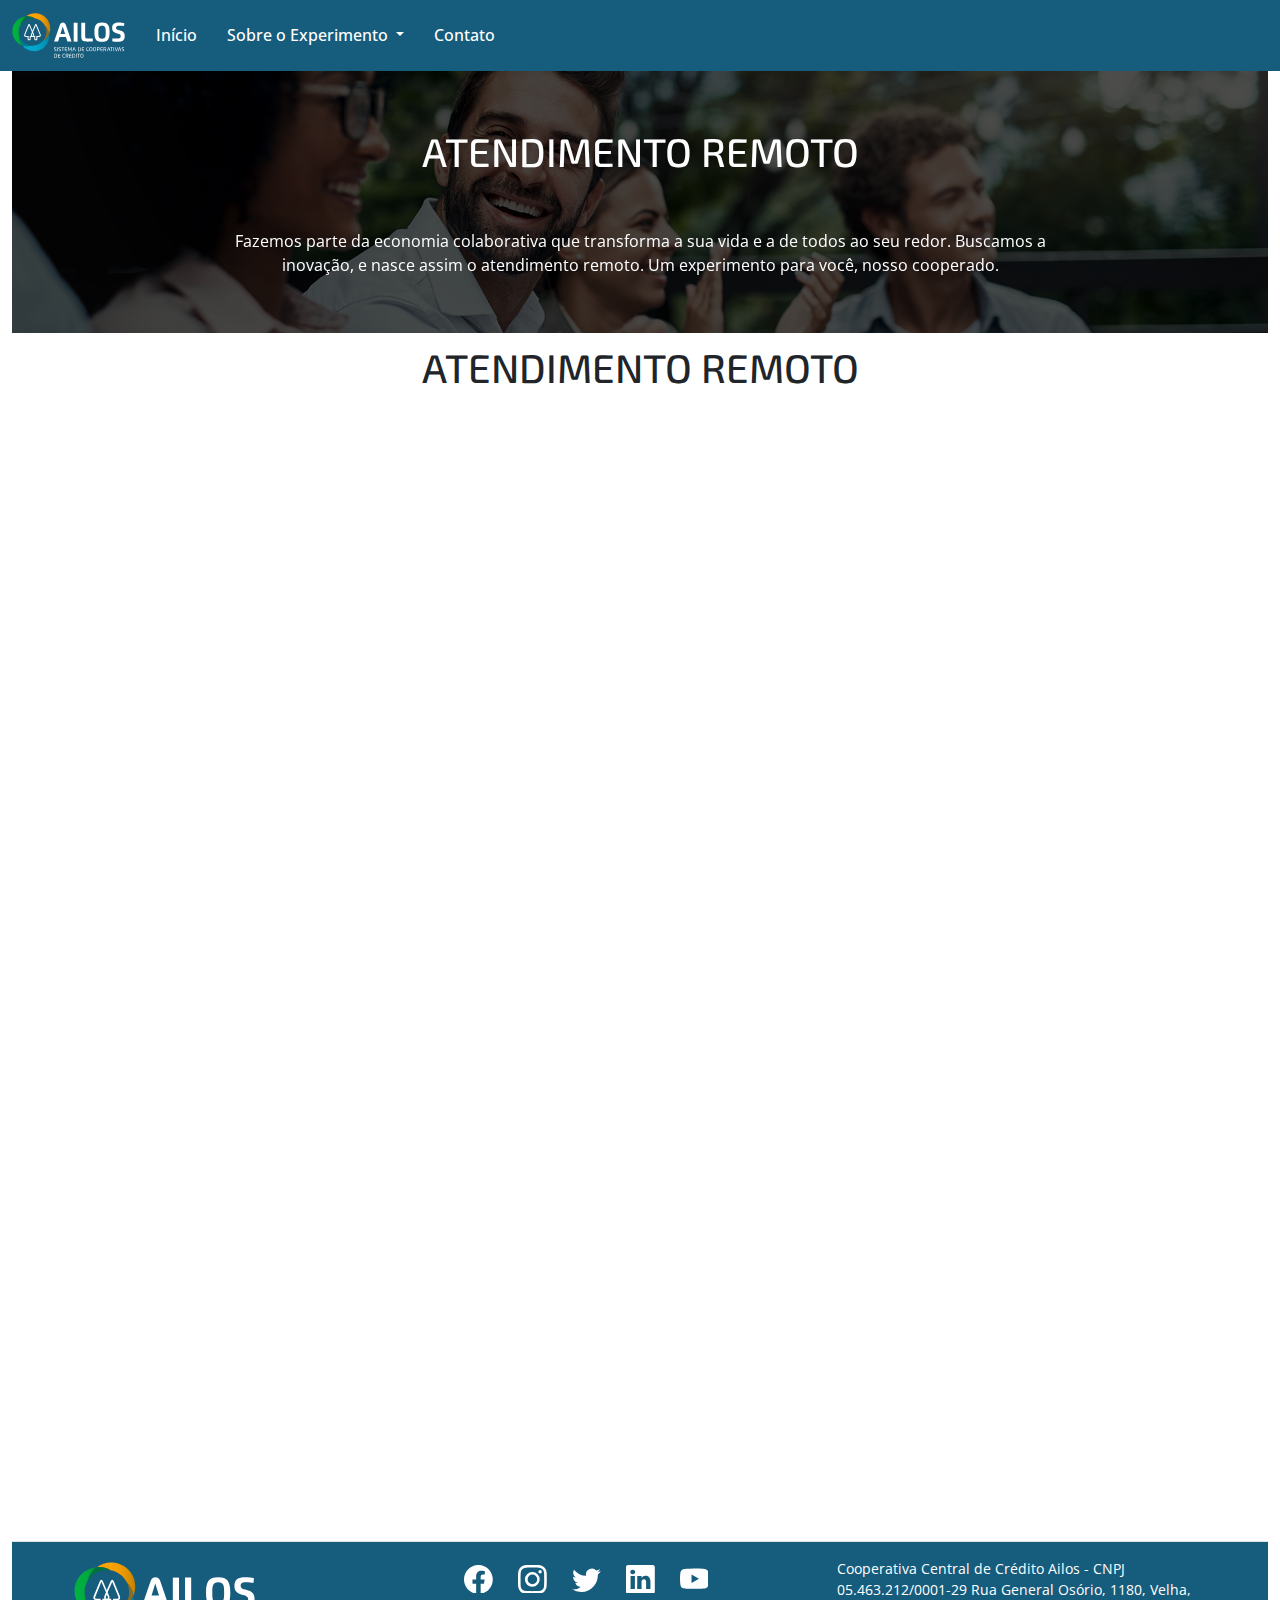
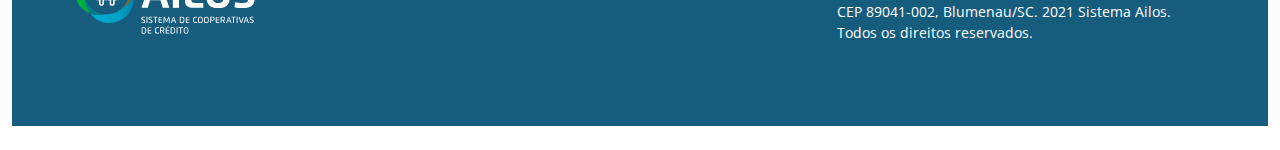
<file: credifoz.html>
<!doctype html>
<html lang="pt-br">

<head>
    <meta charset="utf-8">
    <meta name="viewport" content="width=device-width, initial-scale=1">

    <link rel="preconnect" href="https://fonts.googleapis.com">
    <link rel="preconnect" href="https://fonts.gstatic.com" crossorigin>
    <link href="https://fonts.googleapis.com/css2?family=Exo+2:wght@700;900&family=Open+Sans:ital,wght@0,300;0,400;1,300;1,400&display=swap" rel="stylesheet">


    <!-- Bootstrap CSS -->
    <link href="css/bootstrap.min.css" rel="stylesheet" />
    <link rel="stylesheet" href="https://cdn.jsdelivr.net/npm/bootstrap-icons@1.5.0/font/bootstrap-icons.css">
    <link href="css/config.css" rel="stylesheet" />
    <link href="css/custom.css" rel="stylesheet" />


    <title>Sistema de Cooperativas de Crédito - AILOS | Atendimento Remoto</title>
</head>

<body>
    <!-- HEADER -->
    <div id="header">
        <nav class="navbar navbar-expand-lg navbar-light bg-primary">
            <div class="container-fluid">
                <a class="navbar-brand" href="index.html"><img src="images/logo-ailos-white.svg" alt=" " height="45 " /></a>
                <button class="navbar-toggler bg-white" type="button" data-bs-toggle="collapse" data-bs-target="#navbarNavDropdown" aria-controls="navbarNavDropdown" aria-expanded="false" aria-label="Toggle navigation">
            <span class="navbar-toggler-icon"></span>
          </button>
                <div class="collapse navbar-collapse" id="navbarNavDropdown">
                    <ul class="navbar-nav">
                        <li class="nav-item">
                            <a class="nav-link active" aria-current="page" href="index.html">Início</a>
                        </li>
                        <li class="nav-item dropdown">
                            <a class="nav-link dropdown-toggle" href="#" id="navbarDropdownMenuLink" role="button" data-bs-toggle="dropdown" aria-expanded="false">
                  Sobre o Experimento
                </a>
                            <ul class="dropdown-menu" aria-labelledby="navbarDropdownMenuLink">
                                <li><a class="dropdown-item" href="how.html#sobre">Como Funciona</a></li>
                                <li><a class="dropdown-item" href="how.html#coops">Quais cooperativas estão participando</a></li>
                            </ul>
                        </li>
                        <li class="nav-item">
                            <a class="nav-link" href="contato.html">Contato</a>
                        </li>
                    </ul>
                </div>
            </div>
        </nav>
    </div>
    <!-- /HEADER -->
    <!-- CONTEUDO -->
    <!-- SLIDER -->
    <div class="container-fluid">
        <div id="carouselExampleSlidesOnly" class="carousel slide" data-bs-ride="carousel">
            <div class="carousel-inner">
                <div class="carousel-item active">
                    <img src="images/Banner_ailos_home_1920x400.png" class="d-block w-100" alt="...">
                    <div class="carousel-caption d-none d-md-block">
                        <h1 class="text-center modal-title p-3 p-lg-5">ATENDIMENTO REMOTO</h1>
                        <p>Fazemos parte da economia colaborativa que transforma a sua vida e a de todos ao seu redor. Buscamos a inovação, e nasce assim o atendimento remoto. Um experimento para você, nosso cooperado.</p>
                    </div>
                </div>
            </div>
        </div>
    </div>
    <!-- SLIDER FIM  -->

    <div class="container-fluid">
        <h1 class="text-center modal-title p-1 p-lg-1">ATENDIMENTO REMOTO</h1>
    </div>
    <div class="container ratio ratio-1x1">
        <iframe src='https://outlook.office365.com/owa/calendar/CredifozAtendimentoRemoto@ailos.onmicrosoft.com/bookings/' width="100%" scrolling='yes' style='border:0'></iframe>

    </div>
    <!-- /CONTEUDO -->
    <!-- Optional JavaScript; choose one of the two! -->

    <!-- Option 1: Bootstrap Bundle with Popper -->
    <script src="https://cdn.jsdelivr.net/npm/bootstrap@5.1.0/dist/js/bootstrap.bundle.min.js " integrity="sha384-U1DAWAznBHeqEIlVSCgzq+c9gqGAJn5c/t99JyeKa9xxaYpSvHU5awsuZVVFIhvj " crossorigin="anonymous "></script>

    <!-- Option 2: Separate Popper and Bootstrap JS -->
    <!--
    <script src="https://cdn.jsdelivr.net/npm/@popperjs/core@2.9.3/dist/umd/popper.min.js " integrity="sha384-eMNCOe7tC1doHpGoWe/6oMVemdAVTMs2xqW4mwXrXsW0L84Iytr2wi5v2QjrP/xp " crossorigin="anonymous "></script>
    <script src="https://cdn.jsdelivr.net/npm/bootstrap@5.1.0/dist/js/bootstrap.min.js " integrity="sha384-cn7l7gDp0eyniUwwAZgrzD06kc/tftFf19TOAs2zVinnD/C7E91j9yyk5//jjpt/ " crossorigin="anonymous "></script>
    -->

    <div class="container-fluid float-end">
        <footer class="d-flex flex-wrap justify-content-between align-items-center py-3 my-4 border-top bg-primary">
            <div class="container">
                <div class="row">
                    <div class="col p-1">
                        <img src="images/logo-ailos-white.svg " alt=" " class="h-50">
                    </div>
                    <div class="col">
                        <div class="btn-group mb-3 ">
                            <button type="button" class="btn btn-primary">
                                <a href="https://www.facebook.com/Central.Ailos.Coop/">
                                  <svg xmlns="http://www.w3.org/2000/svg" width="1.8em" height="1.8em" fill="currentColor" class="bi bi-facebook" viewBox="0 0 16 16">
                    <path d="M16 8.049c0-4.446-3.582-8.05-8-8.05C3.58 0-.002 3.603-.002 8.05c0 4.017 2.926 7.347 6.75 7.951v-5.625h-2.03V8.05H6.75V6.275c0-2.017 1.195-3.131 3.022-3.131.876 0 1.791.157 1.791.157v1.98h-1.009c-.993 0-1.303.621-1.303 1.258v1.51h2.218l-.354 2.326H9.25V16c3.824-.604 6.75-3.934 6.75-7.951z"></path>
                    </svg></a>
                                  <span class="visually-hidden">Facebook</span>
                                </button>
                            <button type="button" class="btn btn-primary">
                                <a href="https://www.instagram.com/somoscentralailos/">
                                        <svg xmlns="http://www.w3.org/2000/svg" width="1.8em" height="1.8em" fill="currentColor" class="bi bi-instagram" viewBox="0 0 16 16">
                                            <path d="M8 0C5.829 0 5.556.01 4.703.048 3.85.088 3.269.222 2.76.42a3.917 3.917 0 0 0-1.417.923A3.927 3.927 0 0 0 .42 2.76C.222 3.268.087 3.85.048 4.7.01 5.555 0 5.827 0 8.001c0 2.172.01 2.444.048 3.297.04.852.174 1.433.372 1.942.205.526.478.972.923 1.417.444.445.89.719 1.416.923.51.198 1.09.333 1.942.372C5.555 15.99 5.827 16 8 16s2.444-.01 3.298-.048c.851-.04 1.434-.174 1.943-.372a3.916 3.916 0 0 0 1.416-.923c.445-.445.718-.891.923-1.417.197-.509.332-1.09.372-1.942C15.99 10.445 16 10.173 16 8s-.01-2.445-.048-3.299c-.04-.851-.175-1.433-.372-1.941a3.926 3.926 0 0 0-.923-1.417A3.911 3.911 0 0 0 13.24.42c-.51-.198-1.092-.333-1.943-.372C10.443.01 10.172 0 7.998 0h.003zm-.717 1.442h.718c2.136 0 2.389.007 3.232.046.78.035 1.204.166 1.486.275.373.145.64.319.92.599.28.28.453.546.598.92.11.281.24.705.275 1.485.039.843.047 1.096.047 3.231s-.008 2.389-.047 3.232c-.035.78-.166 1.203-.275 1.485a2.47 2.47 0 0 1-.599.919c-.28.28-.546.453-.92.598-.28.11-.704.24-1.485.276-.843.038-1.096.047-3.232.047s-2.39-.009-3.233-.047c-.78-.036-1.203-.166-1.485-.276a2.478 2.478 0 0 1-.92-.598 2.48 2.48 0 0 1-.6-.92c-.109-.281-.24-.705-.275-1.485-.038-.843-.046-1.096-.046-3.233 0-2.136.008-2.388.046-3.231.036-.78.166-1.204.276-1.486.145-.373.319-.64.599-.92.28-.28.546-.453.92-.598.282-.11.705-.24 1.485-.276.738-.034 1.024-.044 2.515-.045v.002zm4.988 1.328a.96.96 0 1 0 0 1.92.96.96 0 0 0 0-1.92zm-4.27 1.122a4.109 4.109 0 1 0 0 8.217 4.109 4.109 0 0 0 0-8.217zm0 1.441a2.667 2.667 0 1 1 0 5.334 2.667 2.667 0 0 1 0-5.334z"/>
                                          </svg></a>
                                  <span class="visually-hidden">Instagram</span>
                                </button>
                            <button type="button" class="btn btn-primary">
                                <a href="https://twitter.com/central_ailos">
                                    <svg xmlns="http://www.w3.org/2000/svg" width="1.8em" height="1.8em" fill="currentColor" class="bi bi-twitter" viewBox="0 0 16 16">
                                        <path d="M5.026 15c6.038 0 9.341-5.003 9.341-9.334 0-.14 0-.282-.006-.422A6.685 6.685 0 0 0 16 3.542a6.658 6.658 0 0 1-1.889.518 3.301 3.301 0 0 0 1.447-1.817 6.533 6.533 0 0 1-2.087.793A3.286 3.286 0 0 0 7.875 6.03a9.325 9.325 0 0 1-6.767-3.429 3.289 3.289 0 0 0 1.018 4.382A3.323 3.323 0 0 1 .64 6.575v.045a3.288 3.288 0 0 0 2.632 3.218 3.203 3.203 0 0 1-.865.115 3.23 3.23 0 0 1-.614-.057 3.283 3.283 0 0 0 3.067 2.277A6.588 6.588 0 0 1 .78 13.58a6.32 6.32 0 0 1-.78-.045A9.344 9.344 0 0 0 5.026 15z"/>
                                      </svg></a>
                                  <span class="visually-hidden">Twitter</span>
                                </button>
                            <button type="button" class="btn btn-primary">
                                <a href="https://br.linkedin.com/company/centralailos">
                                    <svg xmlns="http://www.w3.org/2000/svg" width="1.8em" height="1.8em" fill="currentColor" class="bi bi-linkedin" viewBox="0 0 16 16">
                                        <path d="M0 1.146C0 .513.526 0 1.175 0h13.65C15.474 0 16 .513 16 1.146v13.708c0 .633-.526 1.146-1.175 1.146H1.175C.526 16 0 15.487 0 14.854V1.146zm4.943 12.248V6.169H2.542v7.225h2.401zm-1.2-8.212c.837 0 1.358-.554 1.358-1.248-.015-.709-.52-1.248-1.342-1.248-.822 0-1.359.54-1.359 1.248 0 .694.521 1.248 1.327 1.248h.016zm4.908 8.212V9.359c0-.216.016-.432.08-.586.173-.431.568-.878 1.232-.878.869 0 1.216.662 1.216 1.634v3.865h2.401V9.25c0-2.22-1.184-3.252-2.764-3.252-1.274 0-1.845.7-2.165 1.193v.025h-.016a5.54 5.54 0 0 1 .016-.025V6.169h-2.4c.03.678 0 7.225 0 7.225h2.4z"/>
                                      </svg></a>
                                  <span class="visually-hidden">LinkedIn</span>
                                </button>
                            <button type="button" class="btn btn-primary">
                                <a href="https://www.youtube.com/c/SistemaAilos"> 
                                    <svg xmlns="http://www.w3.org/2000/svg" width="1.8em" height="1.8em" fill="currentColor" class="bi bi-youtube" viewBox="0 0 16 16">
                                        <path d="M8.051 1.999h.089c.822.003 4.987.033 6.11.335a2.01 2.01 0 0 1 1.415 1.42c.101.38.172.883.22 1.402l.01.104.022.26.008.104c.065.914.073 1.77.074 1.957v.075c-.001.194-.01 1.108-.082 2.06l-.008.105-.009.104c-.05.572-.124 1.14-.235 1.558a2.007 2.007 0 0 1-1.415 1.42c-1.16.312-5.569.334-6.18.335h-.142c-.309 0-1.587-.006-2.927-.052l-.17-.006-.087-.004-.171-.007-.171-.007c-1.11-.049-2.167-.128-2.654-.26a2.007 2.007 0 0 1-1.415-1.419c-.111-.417-.185-.986-.235-1.558L.09 9.82l-.008-.104A31.4 31.4 0 0 1 0 7.68v-.123c.002-.215.01-.958.064-1.778l.007-.103.003-.052.008-.104.022-.26.01-.104c.048-.519.119-1.023.22-1.402a2.007 2.007 0 0 1 1.415-1.42c.487-.13 1.544-.21 2.654-.26l.17-.007.172-.006.086-.003.171-.007A99.788 99.788 0 0 1 7.858 2h.193zM6.4 5.209v4.818l4.157-2.408L6.4 5.209z"/>
                                      </svg></a>
                                  <span class="visually-hidden">Youtube</span>
                                </button>

                        </div>
                    </div>
                    <div class="col text-white fs-7">
                        <p>Cooperativa Central de Crédito Ailos - CNPJ 05.463.212/0001-29 Rua General Osório, 1180, Velha, CEP 89041-002, Blumenau/SC. 2021 Sistema Ailos. Todos os direitos reservados.</p>
                    </div>
                </div>
            </div>
        </footer>
    </div>
</body>

</html>
</file>
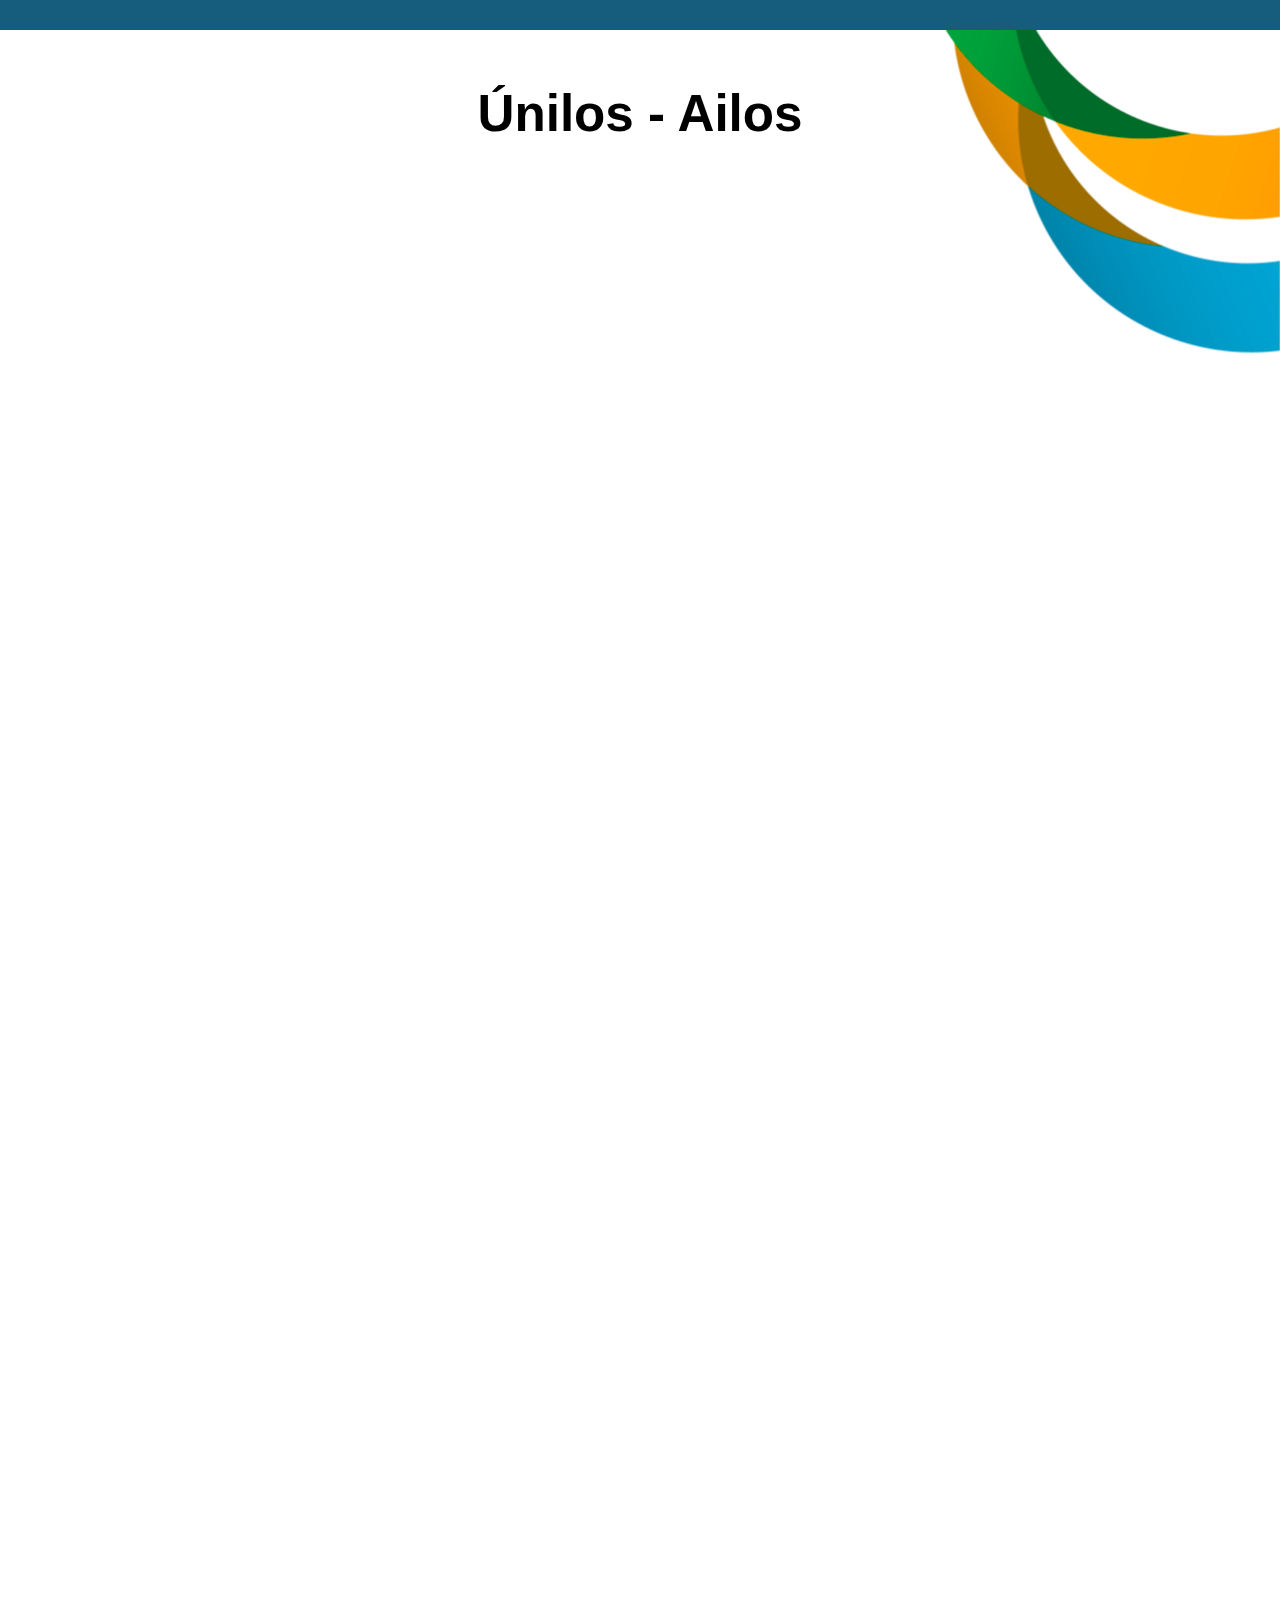
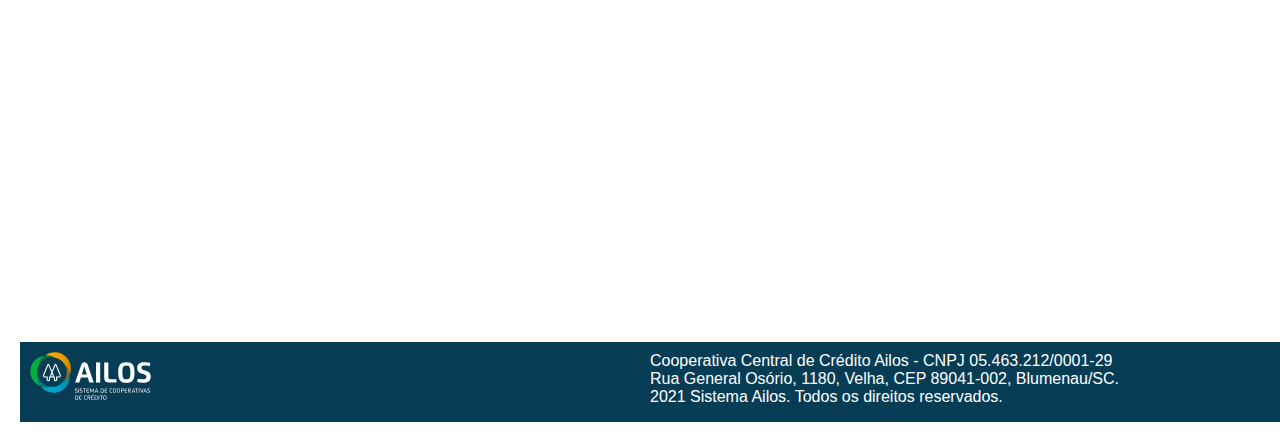
<file: interno1.html>
<!DOCTYPE html>
<html lang="pt-br">

    <head>
    <meta charset="UTF-8">
    <meta name="viewport" content="width=device-width, initial-scale=1.0">
    <link rel="stylesheet" href="styles.css">
    <title>Atendimento Remoto - Ailos</title>
    </head>
    <body>
        <head>
            <div id="bannerazul"></div>
            <div id="elementograficoDireita">
                <img id="graficoTopo" src="images/topo direita.webp" alt="elemento colorido da direita">
            </div>
            <div id="elementograficoEsquerda"></div>
        </head>
        <main>
            <h1>Únilos - Ailos</h1>  
            <iframe src='https://outlook.office365.com/owa/calendar/ConsultoriaSebrae@ailos.onmicrosoft.com/bookings/' width='100%' height='1750px' scrolling='yes' style='border:0'></iframe>
            <footer class="footer">
                <img src="images/logo-ailos-white.svg" alt="Ailos Logo branca" height="48" width="121" />
                <div class="footer-copyright">
                    Cooperativa Central de Crédito Ailos - CNPJ 05.463.212/0001-29<br>
                    Rua General Osório, 1180, Velha, CEP 89041-002, Blumenau/SC.                    <br>
                    2021 Sistema Ailos. Todos os direitos reservados. 
                </div>
            </footer>
        </main>
    </body>
</html>
</file>
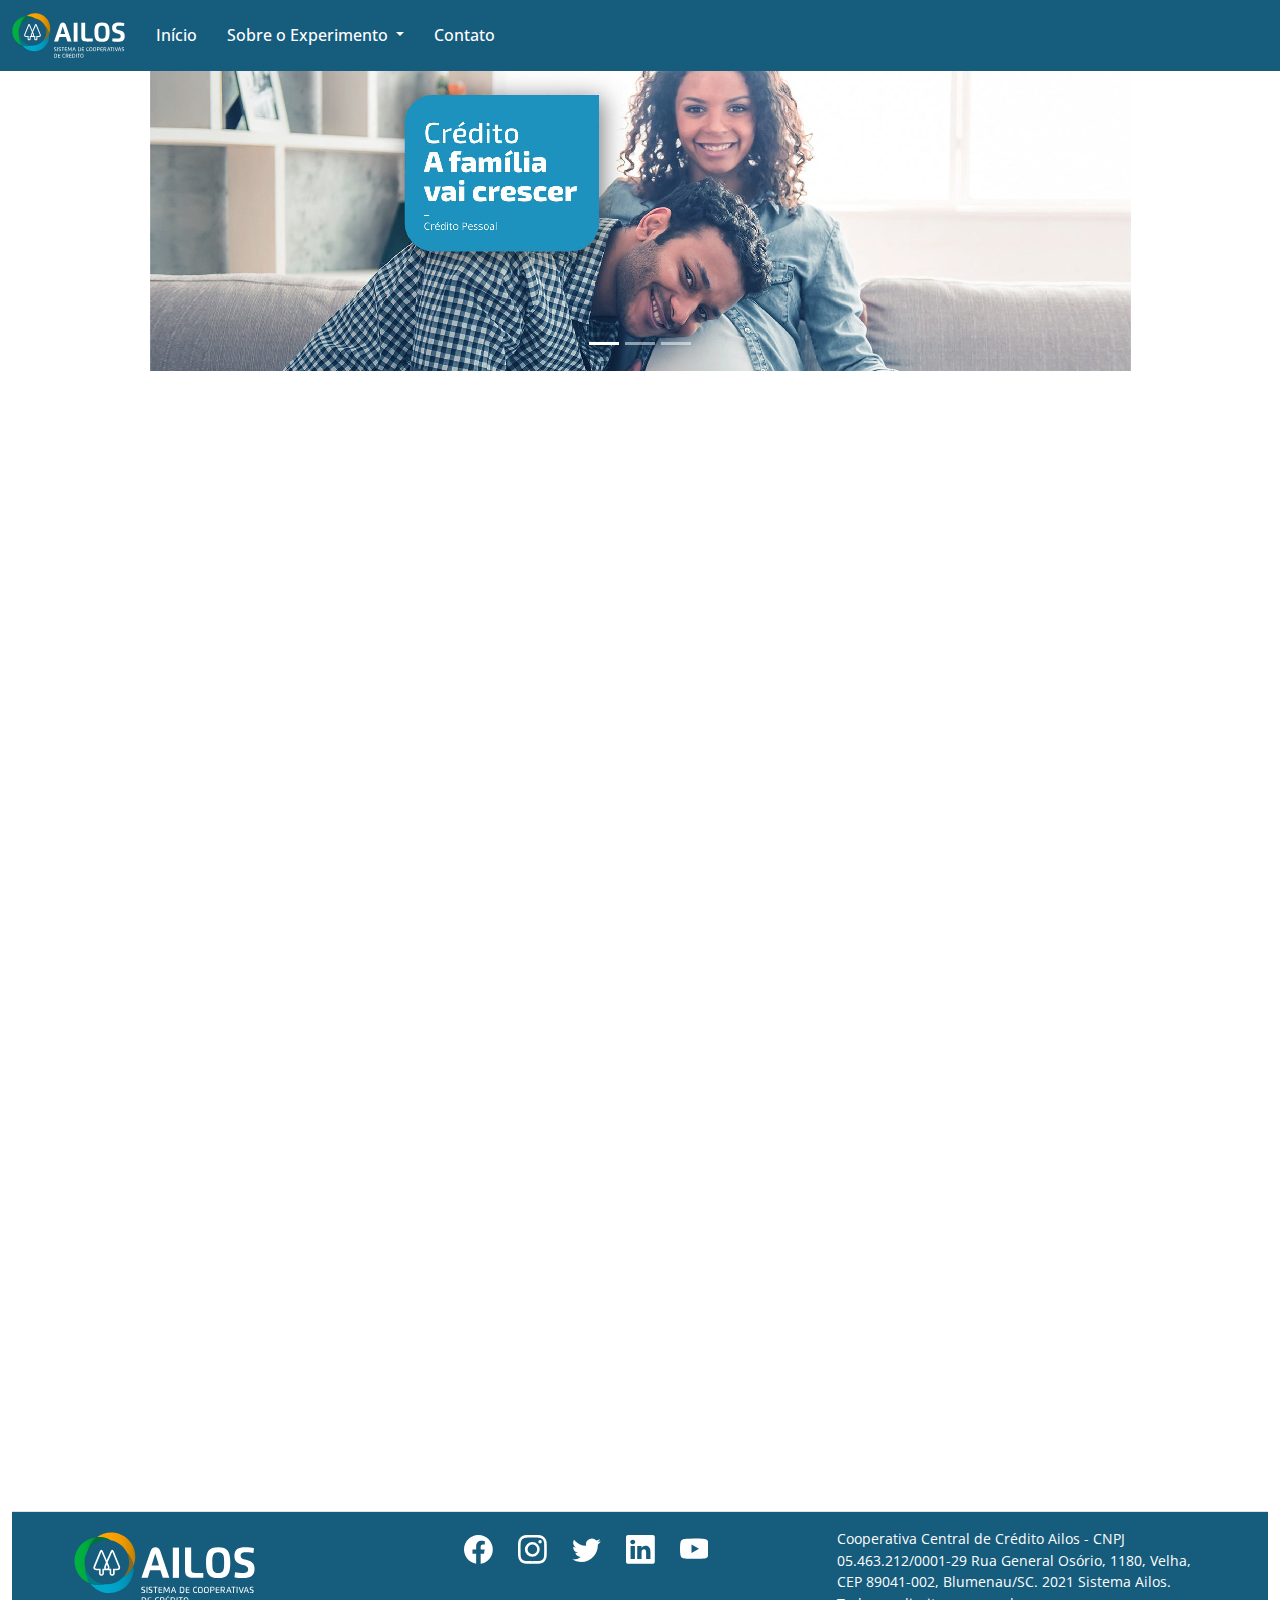
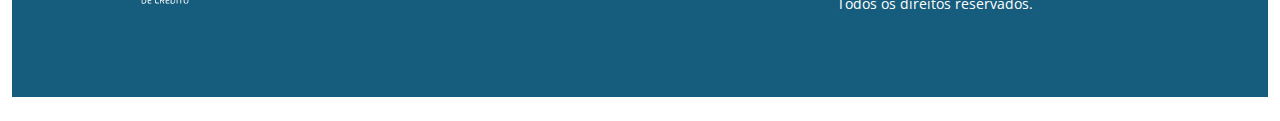
<file: pesquisa.html>
<!doctype html>
<html lang="pt-br">

<head>
    <meta charset="utf-8">
    <meta name="viewport" content="width=device-width, initial-scale=1">

    <link rel="preconnect" href="https://fonts.googleapis.com">
    <link rel="preconnect" href="https://fonts.gstatic.com" crossorigin>
    <link href="https://fonts.googleapis.com/css2?family=Exo+2:wght@700;900&family=Open+Sans:ital,wght@0,300;0,400;1,300;1,400&display=swap" rel="stylesheet">


    <!-- Bootstrap CSS -->
    <link href="css/bootstrap.min.css" rel="stylesheet" />
    <link rel="stylesheet" href="https://cdn.jsdelivr.net/npm/bootstrap-icons@1.5.0/font/bootstrap-icons.css">
    <link href="css/config.css" rel="stylesheet" />
    <link href="css/custom.css" rel="stylesheet" />


    <title>Sistema de Cooperativas de Crédito - AILOS | Atendimento Remoto</title>
</head>

<body>
    <!-- HEADER -->
    <div id="header">
        <nav class="navbar navbar-expand-lg navbar-light bg-primary">
            <div class="container-fluid">
                <a class="navbar-brand" href="index.html"><img src="images/logo-ailos-white.svg" alt=" " height="45 " /></a>
                <button class="navbar-toggler bg-white" type="button" data-bs-toggle="collapse" data-bs-target="#navbarNavDropdown" aria-controls="navbarNavDropdown" aria-expanded="false" aria-label="Toggle navigation">
            <span class="navbar-toggler-icon"></span>
          </button>
                <div class="collapse navbar-collapse" id="navbarNavDropdown">
                    <ul class="navbar-nav">
                        <li class="nav-item">
                            <a class="nav-link active" aria-current="page" href="index.html">Início</a>
                        </li>
                        <li class="nav-item dropdown">
                            <a class="nav-link dropdown-toggle" href="#" id="navbarDropdownMenuLink" role="button" data-bs-toggle="dropdown" aria-expanded="false">
                  Sobre o Experimento
                </a>
                            <ul class="dropdown-menu" aria-labelledby="navbarDropdownMenuLink">
                                <li><a class="dropdown-item" href="how.html#sobre">Como Funciona</a></li>
                                <li><a class="dropdown-item" href="how.html#coops">Quais cooperativas estão participando</a></li>
                            </ul>
                        </li>
                        <li class="nav-item">
                            <a class="nav-link" href="contato.html">Contato</a>
                        </li>
                    </ul>
                </div>
            </div>
        </nav>
    </div>
    <!-- /HEADER -->
    <!-- CONTEUDO -->
    <!-- SLIDER -->
    <div id="myCarousel" class="carousel slide " data-bs-ride="carousel">
        <div class="carousel-indicators">
            <button type="button" data-bs-target="#myCarousel" data-bs-slide-to="0" class="active" aria-current="true" aria-label="Slide 1"></button>
            <button type="button" data-bs-target="#myCarousel" data-bs-slide-to="1" aria-label="Slide 2"></button>
            <button type="button" data-bs-target="#myCarousel" data-bs-slide-to="2" aria-label="Slide 3"></button>
        </div>
        <div class="carousel-inner">
            <div class="carousel-item active">
                <img src="images/creditoPessoalFamilia.png" class="d-block w-100" " />

                <div class="container ">

                </div>
            </div>
            <div class="carousel-item ">
                <img src="images/creditocarro.png " class="d-block w-100 "" />

                <div class="container">
                </div>
            </div>
            <div class="carousel-item">
                <img src="images/microcredito.png" class="d-block w-100" />

                <div class="container">
                </div>
            </div>
        </div>
        <button class="carousel-control-prev" type="button" data-bs-target="#myCarousel" data-bs-slide="prev">
              <span class="carousel-control-prev-icon" aria-hidden="true"></span>
              <span class="visually-hidden">Previous</span>
            </button>
        <button class="carousel-control-next" type="button" data-bs-target="#myCarousel" data-bs-slide="next">
              <span class="carousel-control-next-icon" aria-hidden="true"></span>
              <span class="visually-hidden">Next</span>
            </button>
    </div>
    <!-- SLIDER FIM  -->
    <div class="container ratio ratio-1x1">
        <iframe src='https://forms.office.com/pages/responsepage.aspx?id=dPYVfj-FCEeCcXWwiDPrjCbp-DjtUKJGsYM1oDL7hJ1UNTRQOTFSTkQyMFFEVzVETkZSNEtUNVBVMCQlQCN0PWcu' width="100%" scrolling='yes' style='border:0'></iframe>

    </div>

    <!-- /CONTEUDO -->
    <!-- Option 1: Bootstrap Bundle with Popper -->
    <script src="https://cdn.jsdelivr.net/npm/bootstrap@5.1.0/dist/js/bootstrap.bundle.min.js " integrity="sha384-U1DAWAznBHeqEIlVSCgzq+c9gqGAJn5c/t99JyeKa9xxaYpSvHU5awsuZVVFIhvj " crossorigin="anonymous "></script>


    <div class="container-fluid float-end">
        <footer class="d-flex flex-wrap justify-content-between align-items-center py-3 my-4 border-top bg-primary">
            <div class="container">
                <div class="row">
                    <div class="col p-1">
                        <img src="images/logo-ailos-white.svg " alt=" " class="h-50">
                    </div>
                    <div class="col">
                        <div class="btn-group mb-3 ">
                            <button type="button" class="btn btn-primary">
                                <a href="https://www.facebook.com/Central.Ailos.Coop/">
                                  <svg xmlns="http://www.w3.org/2000/svg" width="1.8em" height="1.8em" fill="currentColor" class="bi bi-facebook" viewBox="0 0 16 16">
                    <path d="M16 8.049c0-4.446-3.582-8.05-8-8.05C3.58 0-.002 3.603-.002 8.05c0 4.017 2.926 7.347 6.75 7.951v-5.625h-2.03V8.05H6.75V6.275c0-2.017 1.195-3.131 3.022-3.131.876 0 1.791.157 1.791.157v1.98h-1.009c-.993 0-1.303.621-1.303 1.258v1.51h2.218l-.354 2.326H9.25V16c3.824-.604 6.75-3.934 6.75-7.951z"></path>
                    </svg></a>
                                  <span class="visually-hidden">Facebook</span>
                                </button>
                            <button type="button" class="btn btn-primary">
                                <a href="https://www.instagram.com/somoscentralailos/">
                                        <svg xmlns="http://www.w3.org/2000/svg" width="1.8em" height="1.8em" fill="currentColor" class="bi bi-instagram" viewBox="0 0 16 16">
                                            <path d="M8 0C5.829 0 5.556.01 4.703.048 3.85.088 3.269.222 2.76.42a3.917 3.917 0 0 0-1.417.923A3.927 3.927 0 0 0 .42 2.76C.222 3.268.087 3.85.048 4.7.01 5.555 0 5.827 0 8.001c0 2.172.01 2.444.048 3.297.04.852.174 1.433.372 1.942.205.526.478.972.923 1.417.444.445.89.719 1.416.923.51.198 1.09.333 1.942.372C5.555 15.99 5.827 16 8 16s2.444-.01 3.298-.048c.851-.04 1.434-.174 1.943-.372a3.916 3.916 0 0 0 1.416-.923c.445-.445.718-.891.923-1.417.197-.509.332-1.09.372-1.942C15.99 10.445 16 10.173 16 8s-.01-2.445-.048-3.299c-.04-.851-.175-1.433-.372-1.941a3.926 3.926 0 0 0-.923-1.417A3.911 3.911 0 0 0 13.24.42c-.51-.198-1.092-.333-1.943-.372C10.443.01 10.172 0 7.998 0h.003zm-.717 1.442h.718c2.136 0 2.389.007 3.232.046.78.035 1.204.166 1.486.275.373.145.64.319.92.599.28.28.453.546.598.92.11.281.24.705.275 1.485.039.843.047 1.096.047 3.231s-.008 2.389-.047 3.232c-.035.78-.166 1.203-.275 1.485a2.47 2.47 0 0 1-.599.919c-.28.28-.546.453-.92.598-.28.11-.704.24-1.485.276-.843.038-1.096.047-3.232.047s-2.39-.009-3.233-.047c-.78-.036-1.203-.166-1.485-.276a2.478 2.478 0 0 1-.92-.598 2.48 2.48 0 0 1-.6-.92c-.109-.281-.24-.705-.275-1.485-.038-.843-.046-1.096-.046-3.233 0-2.136.008-2.388.046-3.231.036-.78.166-1.204.276-1.486.145-.373.319-.64.599-.92.28-.28.546-.453.92-.598.282-.11.705-.24 1.485-.276.738-.034 1.024-.044 2.515-.045v.002zm4.988 1.328a.96.96 0 1 0 0 1.92.96.96 0 0 0 0-1.92zm-4.27 1.122a4.109 4.109 0 1 0 0 8.217 4.109 4.109 0 0 0 0-8.217zm0 1.441a2.667 2.667 0 1 1 0 5.334 2.667 2.667 0 0 1 0-5.334z"/>
                                          </svg></a>
                                  <span class="visually-hidden">Instagram</span>
                                </button>
                            <button type="button" class="btn btn-primary">
                                <a href="https://twitter.com/central_ailos">
                                    <svg xmlns="http://www.w3.org/2000/svg" width="1.8em" height="1.8em" fill="currentColor" class="bi bi-twitter" viewBox="0 0 16 16">
                                        <path d="M5.026 15c6.038 0 9.341-5.003 9.341-9.334 0-.14 0-.282-.006-.422A6.685 6.685 0 0 0 16 3.542a6.658 6.658 0 0 1-1.889.518 3.301 3.301 0 0 0 1.447-1.817 6.533 6.533 0 0 1-2.087.793A3.286 3.286 0 0 0 7.875 6.03a9.325 9.325 0 0 1-6.767-3.429 3.289 3.289 0 0 0 1.018 4.382A3.323 3.323 0 0 1 .64 6.575v.045a3.288 3.288 0 0 0 2.632 3.218 3.203 3.203 0 0 1-.865.115 3.23 3.23 0 0 1-.614-.057 3.283 3.283 0 0 0 3.067 2.277A6.588 6.588 0 0 1 .78 13.58a6.32 6.32 0 0 1-.78-.045A9.344 9.344 0 0 0 5.026 15z"/>
                                      </svg></a>
                                  <span class="visually-hidden">Twitter</span>
                                </button>
                            <button type="button" class="btn btn-primary">
                                <a href="https://br.linkedin.com/company/centralailos">
                                    <svg xmlns="http://www.w3.org/2000/svg" width="1.8em" height="1.8em" fill="currentColor" class="bi bi-linkedin" viewBox="0 0 16 16">
                                        <path d="M0 1.146C0 .513.526 0 1.175 0h13.65C15.474 0 16 .513 16 1.146v13.708c0 .633-.526 1.146-1.175 1.146H1.175C.526 16 0 15.487 0 14.854V1.146zm4.943 12.248V6.169H2.542v7.225h2.401zm-1.2-8.212c.837 0 1.358-.554 1.358-1.248-.015-.709-.52-1.248-1.342-1.248-.822 0-1.359.54-1.359 1.248 0 .694.521 1.248 1.327 1.248h.016zm4.908 8.212V9.359c0-.216.016-.432.08-.586.173-.431.568-.878 1.232-.878.869 0 1.216.662 1.216 1.634v3.865h2.401V9.25c0-2.22-1.184-3.252-2.764-3.252-1.274 0-1.845.7-2.165 1.193v.025h-.016a5.54 5.54 0 0 1 .016-.025V6.169h-2.4c.03.678 0 7.225 0 7.225h2.4z"/>
                                      </svg></a>
                                  <span class="visually-hidden">LinkedIn</span>
                                </button>
                            <button type="button" class="btn btn-primary">
                                <a href="https://www.youtube.com/c/SistemaAilos"> 
                                    <svg xmlns="http://www.w3.org/2000/svg" width="1.8em" height="1.8em" fill="currentColor" class="bi bi-youtube" viewBox="0 0 16 16">
                                        <path d="M8.051 1.999h.089c.822.003 4.987.033 6.11.335a2.01 2.01 0 0 1 1.415 1.42c.101.38.172.883.22 1.402l.01.104.022.26.008.104c.065.914.073 1.77.074 1.957v.075c-.001.194-.01 1.108-.082 2.06l-.008.105-.009.104c-.05.572-.124 1.14-.235 1.558a2.007 2.007 0 0 1-1.415 1.42c-1.16.312-5.569.334-6.18.335h-.142c-.309 0-1.587-.006-2.927-.052l-.17-.006-.087-.004-.171-.007-.171-.007c-1.11-.049-2.167-.128-2.654-.26a2.007 2.007 0 0 1-1.415-1.419c-.111-.417-.185-.986-.235-1.558L.09 9.82l-.008-.104A31.4 31.4 0 0 1 0 7.68v-.123c.002-.215.01-.958.064-1.778l.007-.103.003-.052.008-.104.022-.26.01-.104c.048-.519.119-1.023.22-1.402a2.007 2.007 0 0 1 1.415-1.42c.487-.13 1.544-.21 2.654-.26l.17-.007.172-.006.086-.003.171-.007A99.788 99.788 0 0 1 7.858 2h.193zM6.4 5.209v4.818l4.157-2.408L6.4 5.209z"/>
                                      </svg></a>
                                  <span class="visually-hidden">Youtube</span>
                                </button>

                        </div>
                    </div>
                    <div class="col text-white fs-7">
                        <p>Cooperativa Central de Crédito Ailos - CNPJ 05.463.212/0001-29 Rua General Osório, 1180, Velha, CEP 89041-002, Blumenau/SC. 2021 Sistema Ailos. Todos os direitos reservados.</p>
                    </div>
                </div>
            </div>
        </footer>
    </div>
</body>

</html>
</file>
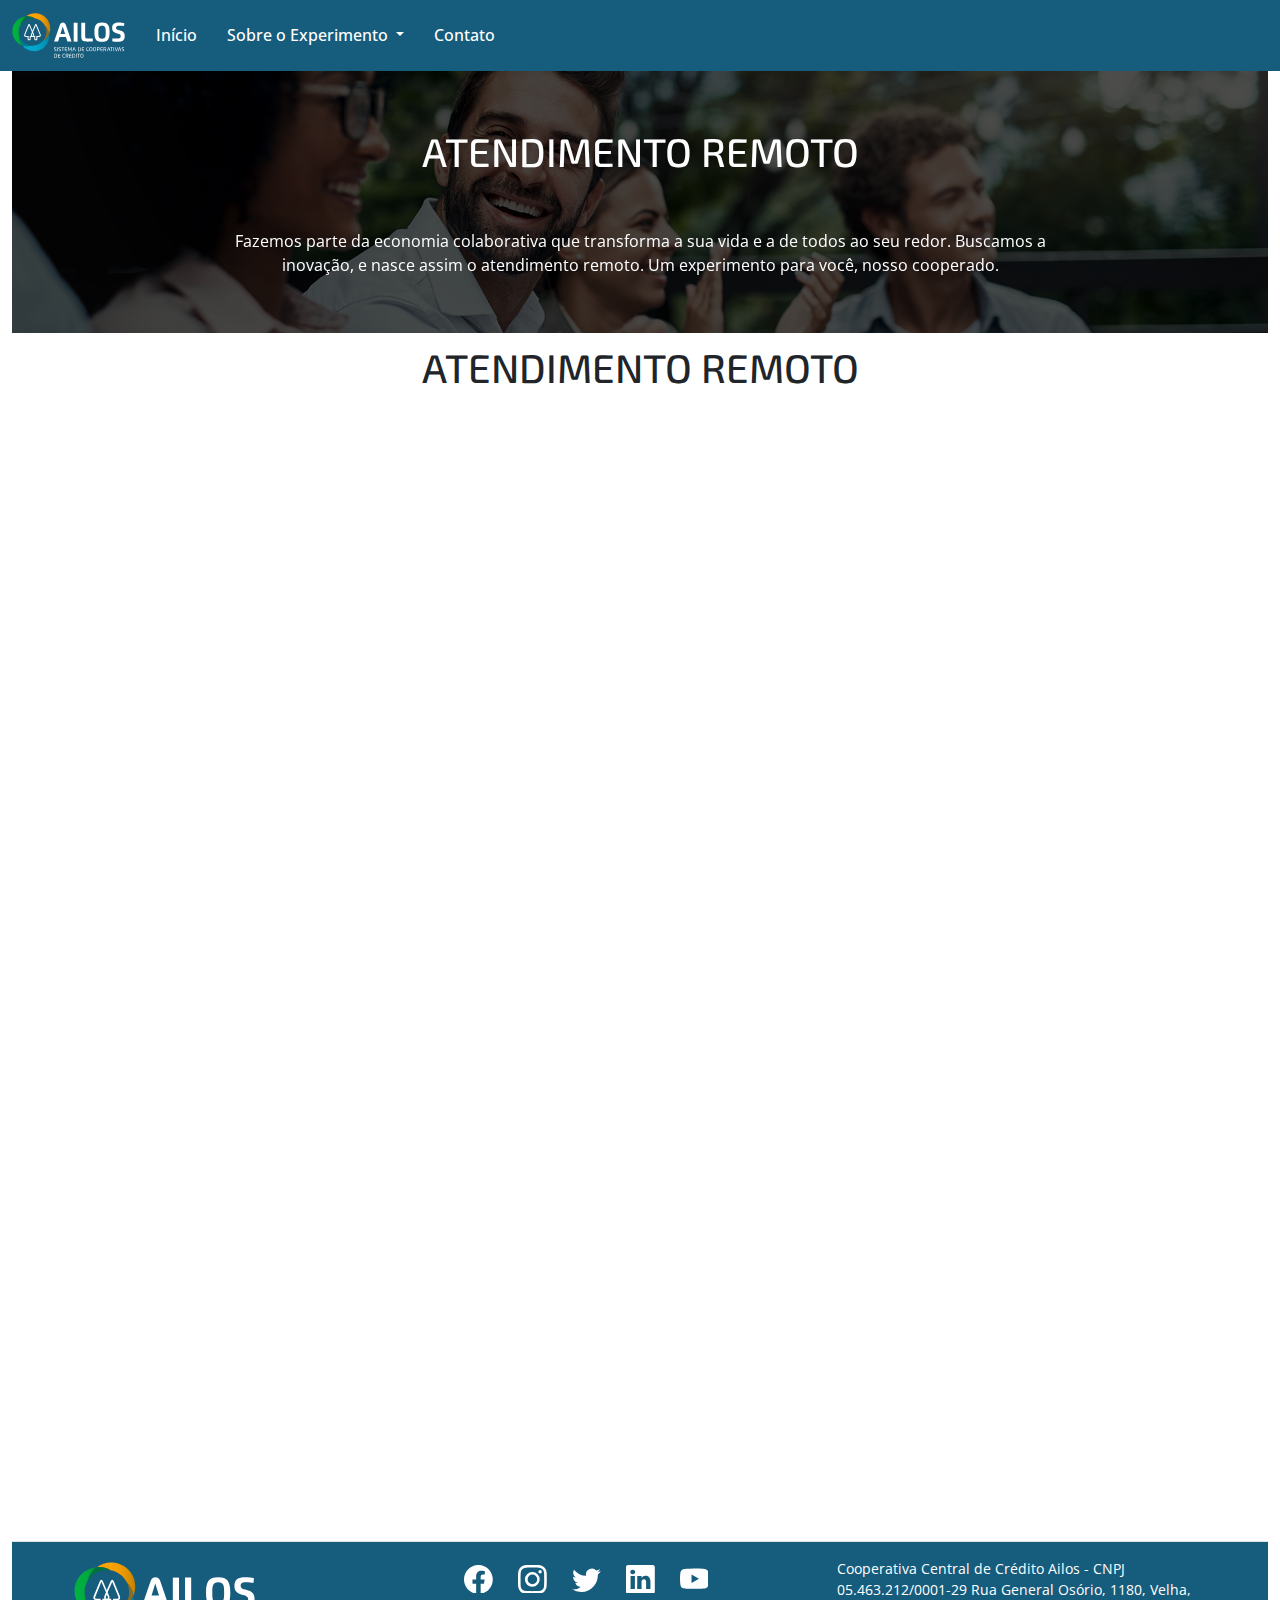
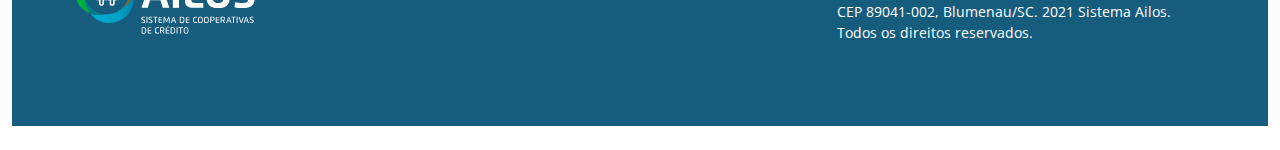
<file: unilos.html>
<!doctype html>
<html lang="pt-br">

<head>
    <meta charset="utf-8">
    <meta name="viewport" content="width=device-width, initial-scale=1">

    <link rel="preconnect" href="https://fonts.googleapis.com">
    <link rel="preconnect" href="https://fonts.gstatic.com" crossorigin>
    <link href="https://fonts.googleapis.com/css2?family=Exo+2:wght@700;900&family=Open+Sans:ital,wght@0,300;0,400;1,300;1,400&display=swap" rel="stylesheet">


    <!-- Bootstrap CSS -->
    <link href="css/bootstrap.min.css" rel="stylesheet" />
    <link rel="stylesheet" href="https://cdn.jsdelivr.net/npm/bootstrap-icons@1.5.0/font/bootstrap-icons.css">
    <link href="css/config.css" rel="stylesheet" />
    <link href="css/custom.css" rel="stylesheet" />


    <title>Sistema de Cooperativas de Crédito - AILOS | Atendimento Remoto</title>
</head>

<body>
    <!-- HEADER -->
    <div id="header">
        <nav class="navbar navbar-expand-lg navbar-light bg-primary">
            <div class="container-fluid">
                <a class="navbar-brand" href="index.html"><img src="images/logo-ailos-white.svg" alt=" " height="45 " /></a>
                <button class="navbar-toggler bg-white" type="button" data-bs-toggle="collapse" data-bs-target="#navbarNavDropdown" aria-controls="navbarNavDropdown" aria-expanded="false" aria-label="Toggle navigation">
        <span class="navbar-toggler-icon"></span>
      </button>
                <div class="collapse navbar-collapse" id="navbarNavDropdown">
                    <ul class="navbar-nav">
                        <li class="nav-item">
                            <a class="nav-link active" aria-current="page" href="index.html">Início</a>
                        </li>
                        <li class="nav-item dropdown">
                            <a class="nav-link dropdown-toggle" href="#" id="navbarDropdownMenuLink" role="button" data-bs-toggle="dropdown" aria-expanded="false">
              Sobre o Experimento
            </a>
                            <ul class="dropdown-menu" aria-labelledby="navbarDropdownMenuLink">
                                <li><a class="dropdown-item" href="how.html#sobre">Como Funciona</a></li>
                                <li><a class="dropdown-item" href="how.html#coops">Quais cooperativas estão participando</a></li>
                            </ul>
                        </li>
                        <li class="nav-item">
                            <a class="nav-link" href="contato.html">Contato</a>
                        </li>
                    </ul>
                </div>
            </div>
        </nav>
    </div>
    <!-- /HEADER -->
    <!-- CONTEUDO -->
    <!-- SLIDER -->
    <div class="container-fluid">
        <div id="carouselExampleSlidesOnly" class="carousel slide" data-bs-ride="carousel">
            <div class="carousel-inner">
                <div class="carousel-item active">
                    <img src="images/Banner_ailos_home_1920x400.png" class="d-block w-100" alt="...">
                    <div class="carousel-caption d-none d-md-block">
                        <h1 class="text-center modal-title p-3 p-lg-5">ATENDIMENTO REMOTO</h1>
                        <p>Fazemos parte da economia colaborativa que transforma a sua vida e a de todos ao seu redor. Buscamos a inovação, e nasce assim o atendimento remoto. Um experimento para você, nosso cooperado.</p>
                    </div>
                </div>
            </div>
        </div>
    </div>
    <!-- SLIDER FIM  -->

    <div class="container-fluid">
        <h1 class="text-center modal-title p-1 p-lg-1">ATENDIMENTO REMOTO</h1>
    </div>
    <div class="container ratio ratio-1x1">
        <iframe src='https://outlook.office365.com/owa/calendar/AilosAtendimentoRemoto@ailos.onmicrosoft.com/bookings/' width="100%" scrolling='yes' style='border:0'></iframe>

    </div>
    <!-- /CONTEUDO -->
    <!-- Optional JavaScript; choose one of the two! -->

    <!-- Option 1: Bootstrap Bundle with Popper -->
    <script src="https://cdn.jsdelivr.net/npm/bootstrap@5.1.0/dist/js/bootstrap.bundle.min.js " integrity="sha384-U1DAWAznBHeqEIlVSCgzq+c9gqGAJn5c/t99JyeKa9xxaYpSvHU5awsuZVVFIhvj " crossorigin="anonymous "></script>

    <!-- Option 2: Separate Popper and Bootstrap JS -->
    <!--
    <script src="https://cdn.jsdelivr.net/npm/@popperjs/core@2.9.3/dist/umd/popper.min.js " integrity="sha384-eMNCOe7tC1doHpGoWe/6oMVemdAVTMs2xqW4mwXrXsW0L84Iytr2wi5v2QjrP/xp " crossorigin="anonymous "></script>
    <script src="https://cdn.jsdelivr.net/npm/bootstrap@5.1.0/dist/js/bootstrap.min.js " integrity="sha384-cn7l7gDp0eyniUwwAZgrzD06kc/tftFf19TOAs2zVinnD/C7E91j9yyk5//jjpt/ " crossorigin="anonymous "></script>
    -->

    <div class="container-fluid float-end">
        <footer class="d-flex flex-wrap justify-content-between align-items-center py-3 my-4 border-top bg-primary">
            <div class="container">
                <div class="row">
                    <div class="col p-1">
                        <img src="images/logo-ailos-white.svg " alt=" " class="h-50">
                    </div>
                    <div class="col">
                        <div class="btn-group mb-3 ">
                            <button type="button" class="btn btn-primary">
                                <a href="https://www.facebook.com/Central.Ailos.Coop/">
                                  <svg xmlns="http://www.w3.org/2000/svg" width="1.8em" height="1.8em" fill="currentColor" class="bi bi-facebook" viewBox="0 0 16 16">
                    <path d="M16 8.049c0-4.446-3.582-8.05-8-8.05C3.58 0-.002 3.603-.002 8.05c0 4.017 2.926 7.347 6.75 7.951v-5.625h-2.03V8.05H6.75V6.275c0-2.017 1.195-3.131 3.022-3.131.876 0 1.791.157 1.791.157v1.98h-1.009c-.993 0-1.303.621-1.303 1.258v1.51h2.218l-.354 2.326H9.25V16c3.824-.604 6.75-3.934 6.75-7.951z"></path>
                    </svg></a>
                                  <span class="visually-hidden">Facebook</span>
                                </button>
                            <button type="button" class="btn btn-primary">
                                <a href="https://www.instagram.com/somoscentralailos/">
                                        <svg xmlns="http://www.w3.org/2000/svg" width="1.8em" height="1.8em" fill="currentColor" class="bi bi-instagram" viewBox="0 0 16 16">
                                            <path d="M8 0C5.829 0 5.556.01 4.703.048 3.85.088 3.269.222 2.76.42a3.917 3.917 0 0 0-1.417.923A3.927 3.927 0 0 0 .42 2.76C.222 3.268.087 3.85.048 4.7.01 5.555 0 5.827 0 8.001c0 2.172.01 2.444.048 3.297.04.852.174 1.433.372 1.942.205.526.478.972.923 1.417.444.445.89.719 1.416.923.51.198 1.09.333 1.942.372C5.555 15.99 5.827 16 8 16s2.444-.01 3.298-.048c.851-.04 1.434-.174 1.943-.372a3.916 3.916 0 0 0 1.416-.923c.445-.445.718-.891.923-1.417.197-.509.332-1.09.372-1.942C15.99 10.445 16 10.173 16 8s-.01-2.445-.048-3.299c-.04-.851-.175-1.433-.372-1.941a3.926 3.926 0 0 0-.923-1.417A3.911 3.911 0 0 0 13.24.42c-.51-.198-1.092-.333-1.943-.372C10.443.01 10.172 0 7.998 0h.003zm-.717 1.442h.718c2.136 0 2.389.007 3.232.046.78.035 1.204.166 1.486.275.373.145.64.319.92.599.28.28.453.546.598.92.11.281.24.705.275 1.485.039.843.047 1.096.047 3.231s-.008 2.389-.047 3.232c-.035.78-.166 1.203-.275 1.485a2.47 2.47 0 0 1-.599.919c-.28.28-.546.453-.92.598-.28.11-.704.24-1.485.276-.843.038-1.096.047-3.232.047s-2.39-.009-3.233-.047c-.78-.036-1.203-.166-1.485-.276a2.478 2.478 0 0 1-.92-.598 2.48 2.48 0 0 1-.6-.92c-.109-.281-.24-.705-.275-1.485-.038-.843-.046-1.096-.046-3.233 0-2.136.008-2.388.046-3.231.036-.78.166-1.204.276-1.486.145-.373.319-.64.599-.92.28-.28.546-.453.92-.598.282-.11.705-.24 1.485-.276.738-.034 1.024-.044 2.515-.045v.002zm4.988 1.328a.96.96 0 1 0 0 1.92.96.96 0 0 0 0-1.92zm-4.27 1.122a4.109 4.109 0 1 0 0 8.217 4.109 4.109 0 0 0 0-8.217zm0 1.441a2.667 2.667 0 1 1 0 5.334 2.667 2.667 0 0 1 0-5.334z"/>
                                          </svg></a>
                                  <span class="visually-hidden">Instagram</span>
                                </button>
                            <button type="button" class="btn btn-primary">
                                <a href="https://twitter.com/central_ailos">
                                    <svg xmlns="http://www.w3.org/2000/svg" width="1.8em" height="1.8em" fill="currentColor" class="bi bi-twitter" viewBox="0 0 16 16">
                                        <path d="M5.026 15c6.038 0 9.341-5.003 9.341-9.334 0-.14 0-.282-.006-.422A6.685 6.685 0 0 0 16 3.542a6.658 6.658 0 0 1-1.889.518 3.301 3.301 0 0 0 1.447-1.817 6.533 6.533 0 0 1-2.087.793A3.286 3.286 0 0 0 7.875 6.03a9.325 9.325 0 0 1-6.767-3.429 3.289 3.289 0 0 0 1.018 4.382A3.323 3.323 0 0 1 .64 6.575v.045a3.288 3.288 0 0 0 2.632 3.218 3.203 3.203 0 0 1-.865.115 3.23 3.23 0 0 1-.614-.057 3.283 3.283 0 0 0 3.067 2.277A6.588 6.588 0 0 1 .78 13.58a6.32 6.32 0 0 1-.78-.045A9.344 9.344 0 0 0 5.026 15z"/>
                                      </svg></a>
                                  <span class="visually-hidden">Twitter</span>
                                </button>
                            <button type="button" class="btn btn-primary">
                                <a href="https://br.linkedin.com/company/centralailos">
                                    <svg xmlns="http://www.w3.org/2000/svg" width="1.8em" height="1.8em" fill="currentColor" class="bi bi-linkedin" viewBox="0 0 16 16">
                                        <path d="M0 1.146C0 .513.526 0 1.175 0h13.65C15.474 0 16 .513 16 1.146v13.708c0 .633-.526 1.146-1.175 1.146H1.175C.526 16 0 15.487 0 14.854V1.146zm4.943 12.248V6.169H2.542v7.225h2.401zm-1.2-8.212c.837 0 1.358-.554 1.358-1.248-.015-.709-.52-1.248-1.342-1.248-.822 0-1.359.54-1.359 1.248 0 .694.521 1.248 1.327 1.248h.016zm4.908 8.212V9.359c0-.216.016-.432.08-.586.173-.431.568-.878 1.232-.878.869 0 1.216.662 1.216 1.634v3.865h2.401V9.25c0-2.22-1.184-3.252-2.764-3.252-1.274 0-1.845.7-2.165 1.193v.025h-.016a5.54 5.54 0 0 1 .016-.025V6.169h-2.4c.03.678 0 7.225 0 7.225h2.4z"/>
                                      </svg></a>
                                  <span class="visually-hidden">LinkedIn</span>
                                </button>
                            <button type="button" class="btn btn-primary">
                                <a href="https://www.youtube.com/c/SistemaAilos"> 
                                    <svg xmlns="http://www.w3.org/2000/svg" width="1.8em" height="1.8em" fill="currentColor" class="bi bi-youtube" viewBox="0 0 16 16">
                                        <path d="M8.051 1.999h.089c.822.003 4.987.033 6.11.335a2.01 2.01 0 0 1 1.415 1.42c.101.38.172.883.22 1.402l.01.104.022.26.008.104c.065.914.073 1.77.074 1.957v.075c-.001.194-.01 1.108-.082 2.06l-.008.105-.009.104c-.05.572-.124 1.14-.235 1.558a2.007 2.007 0 0 1-1.415 1.42c-1.16.312-5.569.334-6.18.335h-.142c-.309 0-1.587-.006-2.927-.052l-.17-.006-.087-.004-.171-.007-.171-.007c-1.11-.049-2.167-.128-2.654-.26a2.007 2.007 0 0 1-1.415-1.419c-.111-.417-.185-.986-.235-1.558L.09 9.82l-.008-.104A31.4 31.4 0 0 1 0 7.68v-.123c.002-.215.01-.958.064-1.778l.007-.103.003-.052.008-.104.022-.26.01-.104c.048-.519.119-1.023.22-1.402a2.007 2.007 0 0 1 1.415-1.42c.487-.13 1.544-.21 2.654-.26l.17-.007.172-.006.086-.003.171-.007A99.788 99.788 0 0 1 7.858 2h.193zM6.4 5.209v4.818l4.157-2.408L6.4 5.209z"/>
                                      </svg></a>
                                  <span class="visually-hidden">Youtube</span>
                                </button>

                        </div>
                    </div>
                    <div class="col text-white fs-7">
                        <p>Cooperativa Central de Crédito Ailos - CNPJ 05.463.212/0001-29 Rua General Osório, 1180, Velha, CEP 89041-002, Blumenau/SC. 2021 Sistema Ailos. Todos os direitos reservados.</p>
                    </div>
                </div>
            </div>
        </footer>
    </div>
</body>

</html>
</file>
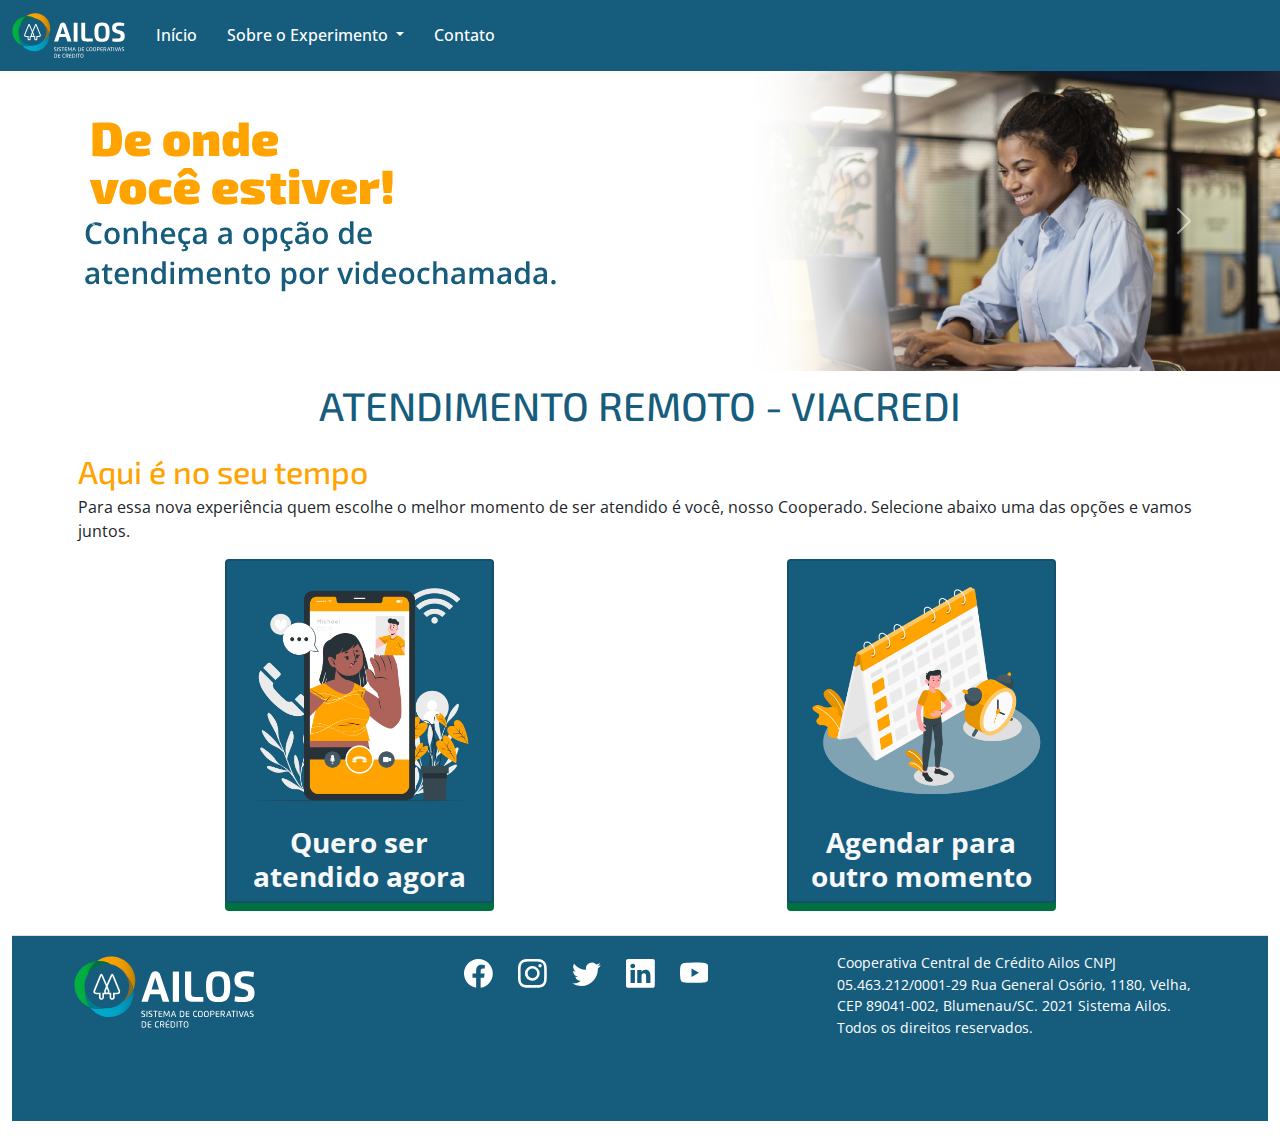
<file: viacredi.html>
<!doctype html>
<html lang="pt-br">

<head>
    <meta charset="utf-8">
    <meta name="viewport" content="width=device-width, initial-scale=1">

    <link rel="preconnect" href="https://fonts.googleapis.com">
    <link rel="preconnect" href="https://fonts.gstatic.com" crossorigin>
    <link href="https://fonts.googleapis.com/css2?family=Exo+2:wght@700;900&family=Open+Sans:ital,wght@0,300;0,400;1,300;1,400&display=swap" rel="stylesheet">


    <!-- Bootstrap CSS -->
    <link href="css/bootstrap.min.css" rel="stylesheet" />
    <link rel="stylesheet" href="https://cdn.jsdelivr.net/npm/bootstrap-icons@1.5.0/font/bootstrap-icons.css">
    <link href="css/config.css" rel="stylesheet" />
    <link href="css/custom.css" rel="stylesheet" />


    <title>Sistema de Cooperativas de Crédito - AILOS |CREDCREA - Atendimento Remoto</title>
</head>

<body>
    <!-- HEADER -->
    <div id="header">
        <nav class="navbar navbar-expand-lg navbar-light bg-primary">
            <div class="container-fluid">
                <a class="navbar-brand" href="index.html"><img src="images/logo-ailos-white.svg" alt=" " height="45 " /></a>
                <button class="navbar-toggler bg-white" type="button" data-bs-toggle="collapse" data-bs-target="#navbarNavDropdown" aria-controls="navbarNavDropdown" aria-expanded="false" aria-label="Toggle navigation">
        <span class="navbar-toggler-icon"></span>
      </button>
                <div class="collapse navbar-collapse" id="navbarNavDropdown">
                    <ul class="navbar-nav">
                        <li class="nav-item">
                            <a class="nav-link active" aria-current="page" href="index.html">Início</a>
                        </li>
                        <li class="nav-item dropdown">
                            <a class="nav-link dropdown-toggle" href="#" id="navbarDropdownMenuLink" role="button" data-bs-toggle="dropdown" aria-expanded="false">
              Sobre o Experimento
            </a>
                            <ul class="dropdown-menu" aria-labelledby="navbarDropdownMenuLink">
                                <li><a class="dropdown-item" href="how.html#sobre">Como Funciona</a></li>
                                <li><a class="dropdown-item" href="how.html#coops">Quais cooperativas estão participando</a></li>
                            </ul>
                        </li>
                        <li class="nav-item">
                            <a class="nav-link" href="contato.html">Contato</a>
                        </li>
                    </ul>
                </div>
            </div>
        </nav>
    </div>
    <!-- /HEADER -->
    <!-- CONTEUDO -->
    <!-- SLIDER -->
    <div id="myCarousel" class="carousel slide " data-bs-ride="carousel">
        <div class="carousel-indicators">
            <button type="button" data-bs-target="#myCarousel" data-bs-slide-to="0" class="active" aria-current="true" aria-label="Slide 1"></button>
            <button type="button" data-bs-target="#myCarousel" data-bs-slide-to="1" aria-label="Slide 2"></button>
            <button type="button" data-bs-target="#myCarousel" data-bs-slide-to="2" aria-label="Slide 3"></button>
        </div>
        <div class="carousel-inner">
            <div class="carousel-item active">
                <img src="images/banner.png" class="d-block w-100" />

                <div class="container ">

                </div>
            </div>
            <div class="carousel-item ">
                <img src="images/banner.png " class="d-block w-100 " />

                <div class="container">
                </div>
            </div>
        </div>
        <button class="carousel-control-prev" type="button" data-bs-target="#myCarousel" data-bs-slide="prev">
              <span class="carousel-control-prev-icon" aria-hidden="true"></span>
              <span class="visually-hidden">Previous</span>
            </button>
        <button class="carousel-control-next" type="button" data-bs-target="#myCarousel" data-bs-slide="next">
              <span class="carousel-control-next-icon" aria-hidden="true"></span>
              <span class="visually-hidden">Next</span>
            </button>
    </div>
    <!-- SLIDER FIM  -->

    <div class="container-fluid">
        <h1 class="text-center modal-title p-1 p-lg-1 text-primary">ATENDIMENTO REMOTO - VIACREDI</h1>
        <div id="blocos" class="container p-2">
            <div class="clearfix ">
                <h2 id="coops" class="text-secondary modal-title">Aqui é no seu tempo</h2>
                <p>Para essa nova experiência quem escolhe o melhor momento de ser atendido é você, nosso Cooperado. Selecione abaixo uma das opções e vamos juntos.
                </p>
                <!-- CARDS MODELOS ATENDIMENTOS -->
                <div class="container">
                    <div class="row row-cols-1 row-cols-md-2 g-4 align-items-center ">
                        <div class="col">
                            <div class="card h-100 shadow-primary  border-2 w-50 text-center mx-auto bg-primary">
                                <a href="https://nuvidio.com/viacredi.atendimentoremoto79"><img src="images/videocall.png" class="card-img-top" alt="..."></a>
                                <h3 class="text-light fw-bold">Quero ser atendido agora</h3>
                            </div>
                        </div>
                        <div class="col">
                            <div class="card h-100 shadow-primary  border-2 w-50 text-center mx-auto bg-primary">
                                <a href="viacrediAgenda.html"><img src="images/agendar.png" class="card-img-top" alt="..."></a>
                                <h3 class="text-light fw-bold">Agendar para outro momento</h3>
                            </div>
                        </div>
                    </div>
                </div>
                <!-- /CARDS MODELOS ATENDIMENTOS -->

            </div>
        </div>
    </div>

    <!-- /CONTEUDO -->
    <!-- Optional JavaScript; choose one of the two! -->

    <!-- Option 1: Bootstrap Bundle with Popper -->
    <script src="https://cdn.jsdelivr.net/npm/bootstrap@5.1.0/dist/js/bootstrap.bundle.min.js " integrity="sha384-U1DAWAznBHeqEIlVSCgzq+c9gqGAJn5c/t99JyeKa9xxaYpSvHU5awsuZVVFIhvj " crossorigin="anonymous "></script>

    <!-- Option 2: Separate Popper and Bootstrap JS -->
    <!--
    <script src="https://cdn.jsdelivr.net/npm/@popperjs/core@2.9.3/dist/umd/popper.min.js " integrity="sha384-eMNCOe7tC1doHpGoWe/6oMVemdAVTMs2xqW4mwXrXsW0L84Iytr2wi5v2QjrP/xp " crossorigin="anonymous "></script>
    <script src="https://cdn.jsdelivr.net/npm/bootstrap@5.1.0/dist/js/bootstrap.min.js " integrity="sha384-cn7l7gDp0eyniUwwAZgrzD06kc/tftFf19TOAs2zVinnD/C7E91j9yyk5//jjpt/ " crossorigin="anonymous "></script>
    -->

    <div class="container-fluid float-end">
        <footer class="d-flex flex-wrap justify-content-between align-items-center py-3 my-4 border-top bg-primary">
            <div class="container">
                <div class="row">
                    <div class="col p-1">
                        <img src="images/logo-ailos-white.svg " alt=" " class="h-50">
                    </div>
                    <div class="col">
                        <div class="btn-group mb-3 ">
                            <button type="button" class="btn btn-primary">
                                <a href="https://www.facebook.com/Central.Ailos.Coop/">
                                  <svg xmlns="http://www.w3.org/2000/svg" width="1.8em" height="1.8em" fill="currentColor" class="bi bi-facebook" viewBox="0 0 16 16">
                    <path d="M16 8.049c0-4.446-3.582-8.05-8-8.05C3.58 0-.002 3.603-.002 8.05c0 4.017 2.926 7.347 6.75 7.951v-5.625h-2.03V8.05H6.75V6.275c0-2.017 1.195-3.131 3.022-3.131.876 0 1.791.157 1.791.157v1.98h-1.009c-.993 0-1.303.621-1.303 1.258v1.51h2.218l-.354 2.326H9.25V16c3.824-.604 6.75-3.934 6.75-7.951z"></path>
                    </svg></a>
                                  <span class="visually-hidden">Facebook</span>
                                </button>
                            <button type="button" class="btn btn-primary">
                                <a href="https://www.instagram.com/somoscentralailos/">
                                        <svg xmlns="http://www.w3.org/2000/svg" width="1.8em" height="1.8em" fill="currentColor" class="bi bi-instagram" viewBox="0 0 16 16">
                                            <path d="M8 0C5.829 0 5.556.01 4.703.048 3.85.088 3.269.222 2.76.42a3.917 3.917 0 0 0-1.417.923A3.927 3.927 0 0 0 .42 2.76C.222 3.268.087 3.85.048 4.7.01 5.555 0 5.827 0 8.001c0 2.172.01 2.444.048 3.297.04.852.174 1.433.372 1.942.205.526.478.972.923 1.417.444.445.89.719 1.416.923.51.198 1.09.333 1.942.372C5.555 15.99 5.827 16 8 16s2.444-.01 3.298-.048c.851-.04 1.434-.174 1.943-.372a3.916 3.916 0 0 0 1.416-.923c.445-.445.718-.891.923-1.417.197-.509.332-1.09.372-1.942C15.99 10.445 16 10.173 16 8s-.01-2.445-.048-3.299c-.04-.851-.175-1.433-.372-1.941a3.926 3.926 0 0 0-.923-1.417A3.911 3.911 0 0 0 13.24.42c-.51-.198-1.092-.333-1.943-.372C10.443.01 10.172 0 7.998 0h.003zm-.717 1.442h.718c2.136 0 2.389.007 3.232.046.78.035 1.204.166 1.486.275.373.145.64.319.92.599.28.28.453.546.598.92.11.281.24.705.275 1.485.039.843.047 1.096.047 3.231s-.008 2.389-.047 3.232c-.035.78-.166 1.203-.275 1.485a2.47 2.47 0 0 1-.599.919c-.28.28-.546.453-.92.598-.28.11-.704.24-1.485.276-.843.038-1.096.047-3.232.047s-2.39-.009-3.233-.047c-.78-.036-1.203-.166-1.485-.276a2.478 2.478 0 0 1-.92-.598 2.48 2.48 0 0 1-.6-.92c-.109-.281-.24-.705-.275-1.485-.038-.843-.046-1.096-.046-3.233 0-2.136.008-2.388.046-3.231.036-.78.166-1.204.276-1.486.145-.373.319-.64.599-.92.28-.28.546-.453.92-.598.282-.11.705-.24 1.485-.276.738-.034 1.024-.044 2.515-.045v.002zm4.988 1.328a.96.96 0 1 0 0 1.92.96.96 0 0 0 0-1.92zm-4.27 1.122a4.109 4.109 0 1 0 0 8.217 4.109 4.109 0 0 0 0-8.217zm0 1.441a2.667 2.667 0 1 1 0 5.334 2.667 2.667 0 0 1 0-5.334z"/>
                                          </svg></a>
                                  <span class="visually-hidden">Instagram</span>
                                </button>
                            <button type="button" class="btn btn-primary">
                                <a href="https://twitter.com/central_ailos">
                                    <svg xmlns="http://www.w3.org/2000/svg" width="1.8em" height="1.8em" fill="currentColor" class="bi bi-twitter" viewBox="0 0 16 16">
                                        <path d="M5.026 15c6.038 0 9.341-5.003 9.341-9.334 0-.14 0-.282-.006-.422A6.685 6.685 0 0 0 16 3.542a6.658 6.658 0 0 1-1.889.518 3.301 3.301 0 0 0 1.447-1.817 6.533 6.533 0 0 1-2.087.793A3.286 3.286 0 0 0 7.875 6.03a9.325 9.325 0 0 1-6.767-3.429 3.289 3.289 0 0 0 1.018 4.382A3.323 3.323 0 0 1 .64 6.575v.045a3.288 3.288 0 0 0 2.632 3.218 3.203 3.203 0 0 1-.865.115 3.23 3.23 0 0 1-.614-.057 3.283 3.283 0 0 0 3.067 2.277A6.588 6.588 0 0 1 .78 13.58a6.32 6.32 0 0 1-.78-.045A9.344 9.344 0 0 0 5.026 15z"/>
                                      </svg></a>
                                  <span class="visually-hidden">Twitter</span>
                                </button>
                            <button type="button" class="btn btn-primary">
                                <a href="https://br.linkedin.com/company/centralailos">
                                    <svg xmlns="http://www.w3.org/2000/svg" width="1.8em" height="1.8em" fill="currentColor" class="bi bi-linkedin" viewBox="0 0 16 16">
                                        <path d="M0 1.146C0 .513.526 0 1.175 0h13.65C15.474 0 16 .513 16 1.146v13.708c0 .633-.526 1.146-1.175 1.146H1.175C.526 16 0 15.487 0 14.854V1.146zm4.943 12.248V6.169H2.542v7.225h2.401zm-1.2-8.212c.837 0 1.358-.554 1.358-1.248-.015-.709-.52-1.248-1.342-1.248-.822 0-1.359.54-1.359 1.248 0 .694.521 1.248 1.327 1.248h.016zm4.908 8.212V9.359c0-.216.016-.432.08-.586.173-.431.568-.878 1.232-.878.869 0 1.216.662 1.216 1.634v3.865h2.401V9.25c0-2.22-1.184-3.252-2.764-3.252-1.274 0-1.845.7-2.165 1.193v.025h-.016a5.54 5.54 0 0 1 .016-.025V6.169h-2.4c.03.678 0 7.225 0 7.225h2.4z"/>
                                      </svg></a>
                                  <span class="visually-hidden">LinkedIn</span>
                                </button>
                            <button type="button" class="btn btn-primary">
                                <a href="https://www.youtube.com/c/SistemaAilos"> 
                                    <svg xmlns="http://www.w3.org/2000/svg" width="1.8em" height="1.8em" fill="currentColor" class="bi bi-youtube" viewBox="0 0 16 16">
                                        <path d="M8.051 1.999h.089c.822.003 4.987.033 6.11.335a2.01 2.01 0 0 1 1.415 1.42c.101.38.172.883.22 1.402l.01.104.022.26.008.104c.065.914.073 1.77.074 1.957v.075c-.001.194-.01 1.108-.082 2.06l-.008.105-.009.104c-.05.572-.124 1.14-.235 1.558a2.007 2.007 0 0 1-1.415 1.42c-1.16.312-5.569.334-6.18.335h-.142c-.309 0-1.587-.006-2.927-.052l-.17-.006-.087-.004-.171-.007-.171-.007c-1.11-.049-2.167-.128-2.654-.26a2.007 2.007 0 0 1-1.415-1.419c-.111-.417-.185-.986-.235-1.558L.09 9.82l-.008-.104A31.4 31.4 0 0 1 0 7.68v-.123c.002-.215.01-.958.064-1.778l.007-.103.003-.052.008-.104.022-.26.01-.104c.048-.519.119-1.023.22-1.402a2.007 2.007 0 0 1 1.415-1.42c.487-.13 1.544-.21 2.654-.26l.17-.007.172-.006.086-.003.171-.007A99.788 99.788 0 0 1 7.858 2h.193zM6.4 5.209v4.818l4.157-2.408L6.4 5.209z"/>
                                      </svg></a>
                                  <span class="visually-hidden">Youtube</span>
                                </button>

                        </div>
                    </div>
                    <div class="col text-white fs-7">
                        <p>Cooperativa Central de Crédito Ailos CNPJ 05.463.212/0001-29 Rua General Osório, 1180, Velha, CEP 89041-002, Blumenau/SC. 2021 Sistema Ailos. Todos os direitos reservados.</p>
                    </div>
                </div>
            </div>
        </footer>
    </div>
</body>

</html>
</file>
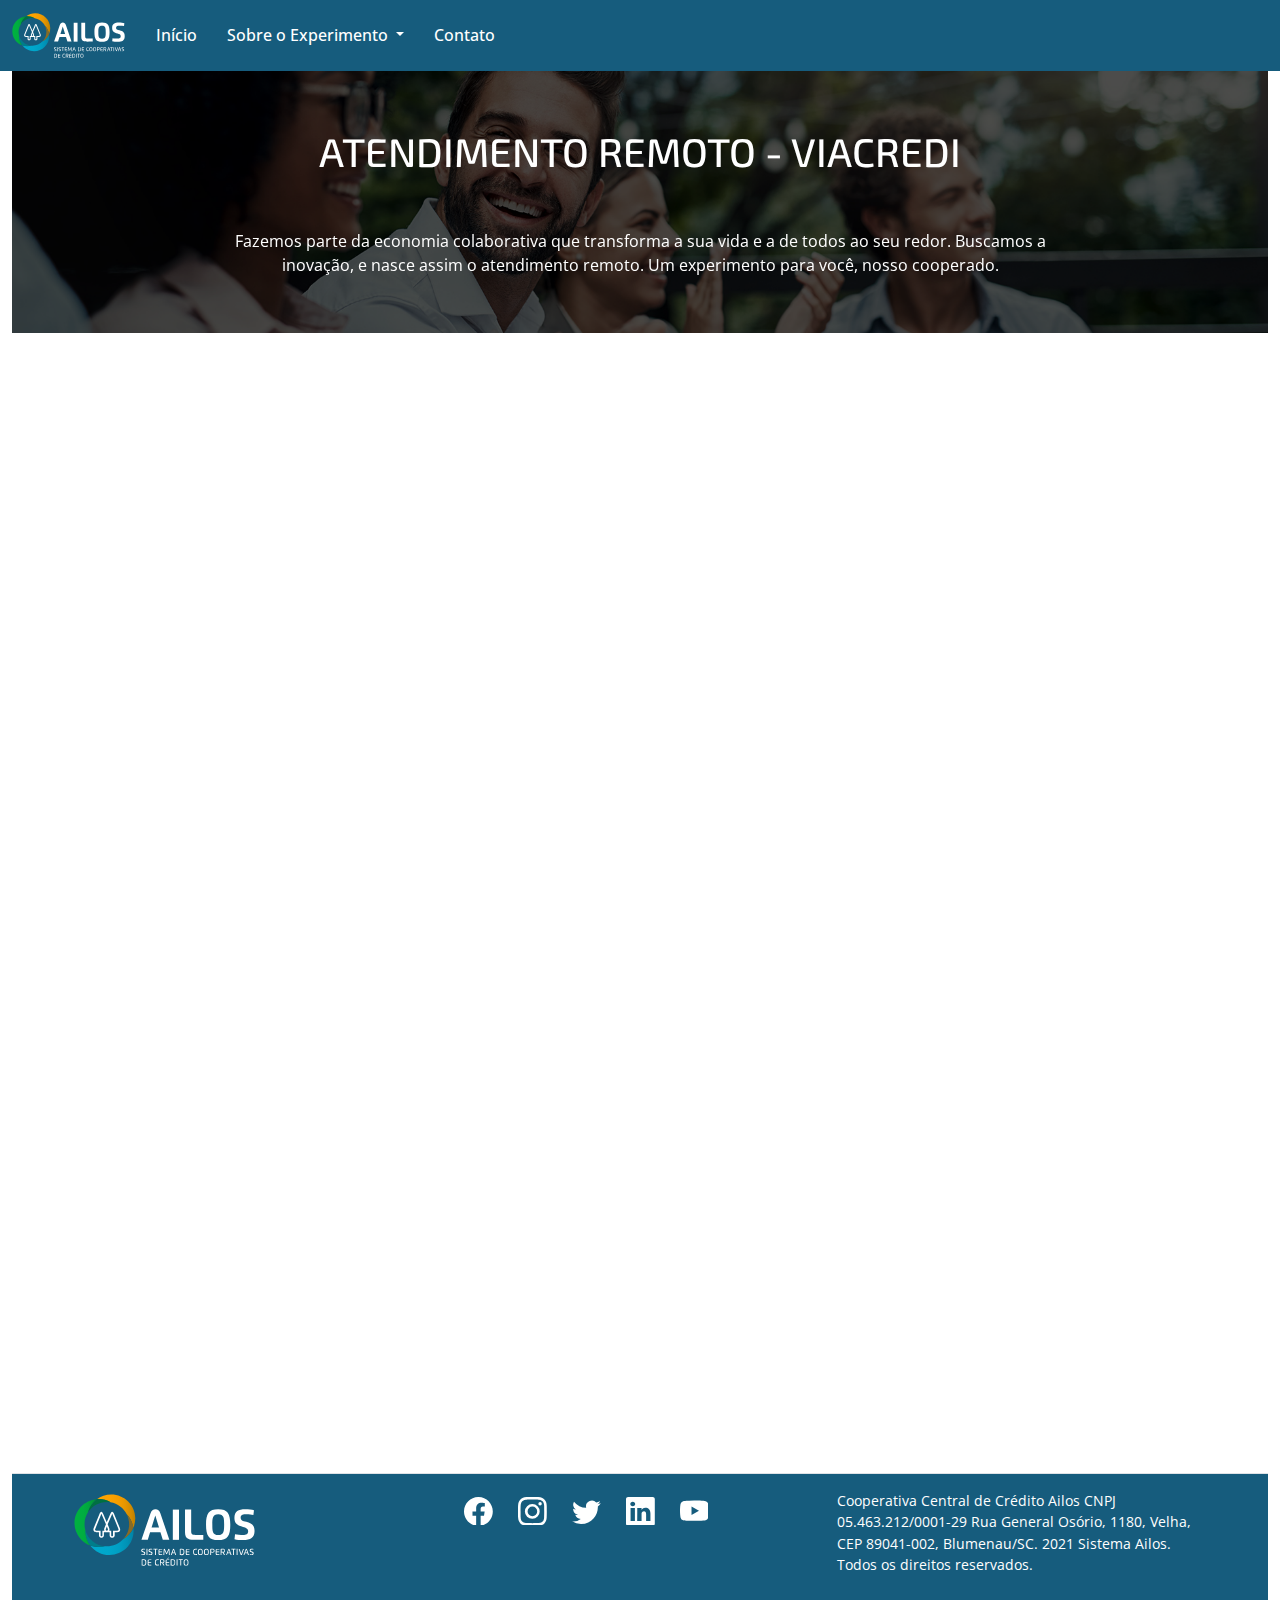
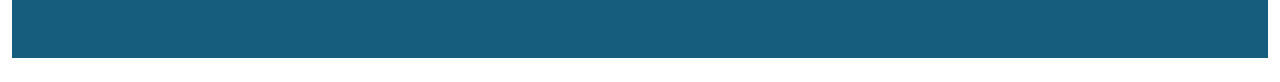
<file: viacrediAgenda.html>
<!doctype html>
<html lang="pt-br">

<head>
    <meta charset="utf-8">
    <meta name="viewport" content="width=device-width, initial-scale=1">

    <link rel="preconnect" href="https://fonts.googleapis.com">
    <link rel="preconnect" href="https://fonts.gstatic.com" crossorigin>
    <link href="https://fonts.googleapis.com/css2?family=Exo+2:wght@700;900&family=Open+Sans:ital,wght@0,300;0,400;1,300;1,400&display=swap" rel="stylesheet">


    <!-- Bootstrap CSS -->
    <link href="css/bootstrap.min.css" rel="stylesheet" />
    <link rel="stylesheet" href="https://cdn.jsdelivr.net/npm/bootstrap-icons@1.5.0/font/bootstrap-icons.css">
    <link href="css/config.css" rel="stylesheet" />
    <link href="css/custom.css" rel="stylesheet" />


    <title>Sistema de Cooperativas de Crédito - AILOS | Atendimento Remoto</title>
</head>

<body>
    <!-- HEADER -->
    <div id="header">
        <nav class="navbar navbar-expand-lg navbar-light bg-primary">
            <div class="container-fluid">
                <a class="navbar-brand" href="index.html"><img src="images/logo-ailos-white.svg" alt=" " height="45 " /></a>
                <button class="navbar-toggler bg-white" type="button" data-bs-toggle="collapse" data-bs-target="#navbarNavDropdown" aria-controls="navbarNavDropdown" aria-expanded="false" aria-label="Toggle navigation">
            <span class="navbar-toggler-icon"></span>
          </button>
                <div class="collapse navbar-collapse" id="navbarNavDropdown">
                    <ul class="navbar-nav">
                        <li class="nav-item">
                            <a class="nav-link active" aria-current="page" href="index.html">Início</a>
                        </li>
                        <li class="nav-item dropdown">
                            <a class="nav-link dropdown-toggle" href="#" id="navbarDropdownMenuLink" role="button" data-bs-toggle="dropdown" aria-expanded="false">
                  Sobre o Experimento
                </a>
                            <ul class="dropdown-menu" aria-labelledby="navbarDropdownMenuLink">
                                <li><a class="dropdown-item" href="how.html#sobre">Como Funciona</a></li>
                                <li><a class="dropdown-item" href="how.html#coops">Quais cooperativas estão participando</a></li>
                            </ul>
                        </li>
                        <li class="nav-item">
                            <a class="nav-link" href="contato.html">Contato</a>
                        </li>
                    </ul>
                </div>
            </div>
        </nav>
    </div>
    <!-- /HEADER -->
    <!-- CONTEUDO -->
    <!-- SLIDER -->
    <div class="container-fluid">
        <div id="carouselExampleSlidesOnly" class="carousel slide" data-bs-ride="carousel">
            <div class="carousel-inner">
                <div class="carousel-item active">
                    <img src="images/Banner_ailos_home_1920x400.png" class="d-block w-100" alt="...">
                    <div class="carousel-caption d-none d-md-block">
                        <h1 class="text-center modal-title p-3 p-lg-5">ATENDIMENTO REMOTO - VIACREDI</h1>
                        <p>Fazemos parte da economia colaborativa que transforma a sua vida e a de todos ao seu redor. Buscamos a inovação, e nasce assim o atendimento remoto. Um experimento para você, nosso cooperado.</p>
                    </div>
                </div>
            </div>
        </div>
    </div>
    <!-- SLIDER FIM  -->
    <div class="container ratio ratio-1x1">
        <iframe src='https://outlook.office365.com/owa/calendar/Viacredi1@ailos.onmicrosoft.com/bookings/' width="100%" scrolling='yes' style='border:0'></iframe>

    </div>
    <!-- /CONTEUDO -->
    <!-- Optional JavaScript; choose one of the two! -->

    <!-- Option 1: Bootstrap Bundle with Popper -->
    <script src="https://cdn.jsdelivr.net/npm/bootstrap@5.1.0/dist/js/bootstrap.bundle.min.js " integrity="sha384-U1DAWAznBHeqEIlVSCgzq+c9gqGAJn5c/t99JyeKa9xxaYpSvHU5awsuZVVFIhvj " crossorigin="anonymous "></script>

    <!-- Option 2: Separate Popper and Bootstrap JS -->
    <!--
    <script src="https://cdn.jsdelivr.net/npm/@popperjs/core@2.9.3/dist/umd/popper.min.js " integrity="sha384-eMNCOe7tC1doHpGoWe/6oMVemdAVTMs2xqW4mwXrXsW0L84Iytr2wi5v2QjrP/xp " crossorigin="anonymous "></script>
    <script src="https://cdn.jsdelivr.net/npm/bootstrap@5.1.0/dist/js/bootstrap.min.js " integrity="sha384-cn7l7gDp0eyniUwwAZgrzD06kc/tftFf19TOAs2zVinnD/C7E91j9yyk5//jjpt/ " crossorigin="anonymous "></script>
    -->

    <div class="container-fluid float-end">
        <footer class="d-flex flex-wrap justify-content-between align-items-center py-3 my-4 border-top bg-primary">
            <div class="container">
                <div class="row">
                    <div class="col p-1">
                        <img src="images/logo-ailos-white.svg " alt=" " class="h-50">
                    </div>
                    <div class="col">
                        <div class="btn-group mb-3 ">
                            <button type="button" class="btn btn-primary">
                                <a href="https://www.facebook.com/Central.Ailos.Coop/">
                                  <svg xmlns="http://www.w3.org/2000/svg" width="1.8em" height="1.8em" fill="currentColor" class="bi bi-facebook" viewBox="0 0 16 16">
                    <path d="M16 8.049c0-4.446-3.582-8.05-8-8.05C3.58 0-.002 3.603-.002 8.05c0 4.017 2.926 7.347 6.75 7.951v-5.625h-2.03V8.05H6.75V6.275c0-2.017 1.195-3.131 3.022-3.131.876 0 1.791.157 1.791.157v1.98h-1.009c-.993 0-1.303.621-1.303 1.258v1.51h2.218l-.354 2.326H9.25V16c3.824-.604 6.75-3.934 6.75-7.951z"></path>
                    </svg></a>
                                  <span class="visually-hidden">Facebook</span>
                                </button>
                            <button type="button" class="btn btn-primary">
                                <a href="https://www.instagram.com/somoscentralailos/">
                                        <svg xmlns="http://www.w3.org/2000/svg" width="1.8em" height="1.8em" fill="currentColor" class="bi bi-instagram" viewBox="0 0 16 16">
                                            <path d="M8 0C5.829 0 5.556.01 4.703.048 3.85.088 3.269.222 2.76.42a3.917 3.917 0 0 0-1.417.923A3.927 3.927 0 0 0 .42 2.76C.222 3.268.087 3.85.048 4.7.01 5.555 0 5.827 0 8.001c0 2.172.01 2.444.048 3.297.04.852.174 1.433.372 1.942.205.526.478.972.923 1.417.444.445.89.719 1.416.923.51.198 1.09.333 1.942.372C5.555 15.99 5.827 16 8 16s2.444-.01 3.298-.048c.851-.04 1.434-.174 1.943-.372a3.916 3.916 0 0 0 1.416-.923c.445-.445.718-.891.923-1.417.197-.509.332-1.09.372-1.942C15.99 10.445 16 10.173 16 8s-.01-2.445-.048-3.299c-.04-.851-.175-1.433-.372-1.941a3.926 3.926 0 0 0-.923-1.417A3.911 3.911 0 0 0 13.24.42c-.51-.198-1.092-.333-1.943-.372C10.443.01 10.172 0 7.998 0h.003zm-.717 1.442h.718c2.136 0 2.389.007 3.232.046.78.035 1.204.166 1.486.275.373.145.64.319.92.599.28.28.453.546.598.92.11.281.24.705.275 1.485.039.843.047 1.096.047 3.231s-.008 2.389-.047 3.232c-.035.78-.166 1.203-.275 1.485a2.47 2.47 0 0 1-.599.919c-.28.28-.546.453-.92.598-.28.11-.704.24-1.485.276-.843.038-1.096.047-3.232.047s-2.39-.009-3.233-.047c-.78-.036-1.203-.166-1.485-.276a2.478 2.478 0 0 1-.92-.598 2.48 2.48 0 0 1-.6-.92c-.109-.281-.24-.705-.275-1.485-.038-.843-.046-1.096-.046-3.233 0-2.136.008-2.388.046-3.231.036-.78.166-1.204.276-1.486.145-.373.319-.64.599-.92.28-.28.546-.453.92-.598.282-.11.705-.24 1.485-.276.738-.034 1.024-.044 2.515-.045v.002zm4.988 1.328a.96.96 0 1 0 0 1.92.96.96 0 0 0 0-1.92zm-4.27 1.122a4.109 4.109 0 1 0 0 8.217 4.109 4.109 0 0 0 0-8.217zm0 1.441a2.667 2.667 0 1 1 0 5.334 2.667 2.667 0 0 1 0-5.334z"/>
                                          </svg></a>
                                  <span class="visually-hidden">Instagram</span>
                                </button>
                            <button type="button" class="btn btn-primary">
                                <a href="https://twitter.com/central_ailos">
                                    <svg xmlns="http://www.w3.org/2000/svg" width="1.8em" height="1.8em" fill="currentColor" class="bi bi-twitter" viewBox="0 0 16 16">
                                        <path d="M5.026 15c6.038 0 9.341-5.003 9.341-9.334 0-.14 0-.282-.006-.422A6.685 6.685 0 0 0 16 3.542a6.658 6.658 0 0 1-1.889.518 3.301 3.301 0 0 0 1.447-1.817 6.533 6.533 0 0 1-2.087.793A3.286 3.286 0 0 0 7.875 6.03a9.325 9.325 0 0 1-6.767-3.429 3.289 3.289 0 0 0 1.018 4.382A3.323 3.323 0 0 1 .64 6.575v.045a3.288 3.288 0 0 0 2.632 3.218 3.203 3.203 0 0 1-.865.115 3.23 3.23 0 0 1-.614-.057 3.283 3.283 0 0 0 3.067 2.277A6.588 6.588 0 0 1 .78 13.58a6.32 6.32 0 0 1-.78-.045A9.344 9.344 0 0 0 5.026 15z"/>
                                      </svg></a>
                                  <span class="visually-hidden">Twitter</span>
                                </button>
                            <button type="button" class="btn btn-primary">
                                <a href="https://br.linkedin.com/company/centralailos">
                                    <svg xmlns="http://www.w3.org/2000/svg" width="1.8em" height="1.8em" fill="currentColor" class="bi bi-linkedin" viewBox="0 0 16 16">
                                        <path d="M0 1.146C0 .513.526 0 1.175 0h13.65C15.474 0 16 .513 16 1.146v13.708c0 .633-.526 1.146-1.175 1.146H1.175C.526 16 0 15.487 0 14.854V1.146zm4.943 12.248V6.169H2.542v7.225h2.401zm-1.2-8.212c.837 0 1.358-.554 1.358-1.248-.015-.709-.52-1.248-1.342-1.248-.822 0-1.359.54-1.359 1.248 0 .694.521 1.248 1.327 1.248h.016zm4.908 8.212V9.359c0-.216.016-.432.08-.586.173-.431.568-.878 1.232-.878.869 0 1.216.662 1.216 1.634v3.865h2.401V9.25c0-2.22-1.184-3.252-2.764-3.252-1.274 0-1.845.7-2.165 1.193v.025h-.016a5.54 5.54 0 0 1 .016-.025V6.169h-2.4c.03.678 0 7.225 0 7.225h2.4z"/>
                                      </svg></a>
                                  <span class="visually-hidden">LinkedIn</span>
                                </button>
                            <button type="button" class="btn btn-primary">
                                <a href="https://www.youtube.com/c/SistemaAilos"> 
                                    <svg xmlns="http://www.w3.org/2000/svg" width="1.8em" height="1.8em" fill="currentColor" class="bi bi-youtube" viewBox="0 0 16 16">
                                        <path d="M8.051 1.999h.089c.822.003 4.987.033 6.11.335a2.01 2.01 0 0 1 1.415 1.42c.101.38.172.883.22 1.402l.01.104.022.26.008.104c.065.914.073 1.77.074 1.957v.075c-.001.194-.01 1.108-.082 2.06l-.008.105-.009.104c-.05.572-.124 1.14-.235 1.558a2.007 2.007 0 0 1-1.415 1.42c-1.16.312-5.569.334-6.18.335h-.142c-.309 0-1.587-.006-2.927-.052l-.17-.006-.087-.004-.171-.007-.171-.007c-1.11-.049-2.167-.128-2.654-.26a2.007 2.007 0 0 1-1.415-1.419c-.111-.417-.185-.986-.235-1.558L.09 9.82l-.008-.104A31.4 31.4 0 0 1 0 7.68v-.123c.002-.215.01-.958.064-1.778l.007-.103.003-.052.008-.104.022-.26.01-.104c.048-.519.119-1.023.22-1.402a2.007 2.007 0 0 1 1.415-1.42c.487-.13 1.544-.21 2.654-.26l.17-.007.172-.006.086-.003.171-.007A99.788 99.788 0 0 1 7.858 2h.193zM6.4 5.209v4.818l4.157-2.408L6.4 5.209z"/>
                                      </svg></a>
                                  <span class="visually-hidden">Youtube</span>
                                </button>

                        </div>
                    </div>
                    <div class="col text-white fs-7">
                        <p>Cooperativa Central de Crédito Ailos CNPJ 05.463.212/0001-29 Rua General Osório, 1180, Velha, CEP 89041-002, Blumenau/SC. 2021 Sistema Ailos. Todos os direitos reservados.</p>
                    </div>
                </div>
            </div>
        </footer>
    </div>
</body>

</html>
</file>
<file: css/config.css>
:root {
    --primary: #165c7d;
    --secondary: #FFA300;
    --goldailos: #886b25;
    --azulclaroailos: #00a9ce;
    --azulmedioailos: #007d8a;
    --verdeclaroailos: #00b140;
    --verdeescuroailos: #007041;
}
</file>
<file: css/custom.css>
body,
    html {
        /*font-family: 'Exo 2', sans-serif; ****** Titulos ***/
        font-family: 'Open Sans', sans-serif;
    }
    
    #header {
        width: 100%;
        background-color: var(--primary);
        transition: background ease-out .2s;
    }
    
    #header .navbar-collapse {
        width: auto;
    }
    
    #header .nav-link {
        color: #FFF;
        font-weight: 500;
        padding-left: 0;
        padding-right: 0;
        margin-left: 15px;
        margin-right: 15px;
        border-bottom: solid 2px transparent;
    }
    
    #header .nav-link:hover {
        color: var(--secondary);
        border-bottom: solid 2px var(--secondary);
    }
    
    .modal-title {
        font-family: 'Exo 2', sans-serif;
    }
    
    .btn-primary {
        background-color: transparent;
        border-color: transparent;
    }
    
    .btn-primary:hover {
        color: var(--secondary);
        background-color: transparent;
        border-color: transparent;
    }
    
    .btn-check:focus+.btn-primary,
    .btn-primary:focus {
        color: #fff;
        background-color: transparent;
        border-color: transparent;
        box-shadow: 0 0 0 0;
    }
    
    .btn-check:active+.btn-primary,
    .btn-check:checked+.btn-primary,
    .btn-primary.active,
    .btn-primary:active,
    .show>.btn-primary.dropdown-toggle {
        color: #fff;
        background-color: transparent;
        border-color: transparent;
    }
    
    .btn-check:active+.btn-primary:focus,
    .btn-check:checked+.btn-primary:focus,
    .btn-primary.active:focus,
    .btn-primary:active:focus,
    .show>.btn-primary.dropdown-toggle:focus {
        box-shadow: 0 0 0 0;
    }
    
    footer a {
        color: white;
    }
    
    footer a:hover {
        color: var(--secondary);
    }
    
    .fs-7 {
        font-size: .9em;
    }
    
    img#bordaAilos {
        border-bottom: var(--verdeclaroailos) solid 20px;
        border-bottom-left-radius: 30px;
        padding: 0 !important;
    }
    
    @media (min-width: 768px) {
        #blocos .col-md-6 {
            width: auto;
        }
    }
</file>
<file: styles.css>
* {
    font-family: Arial, Helvetica, sans-serif;
}

html,
body {
    margin: 0;
    border: 0;
    padding: 0;
    background-color: #fff;
}

#bannerazul {
    min-height: 30px;
    min-width: max-content;
    background-color: #165c7d;
    margin: auto;
}

main {
    margin: auto;
    /*width: 50%;*/
    padding: 20px;
}

main>h1 {
    text-align: center;
    font-size: 4vw;
}

img {
    border: 0px;
    max-width: 100%;
    height: auto;
}

#content-core {
    text-align: center;
    max-width: 70%;
    display: block;
    margin-left: auto;
    margin-right: auto;
}

h2 {
    margin-left: 1.33em;
    font-size: 1.8vw;
    text-align: left;
}

.tituloazul {
    color: #165c7d;
    font-weight: bold;
}

.titulolaranja {
    color: #FFA300;
    font-weight: bold;
}

#credifoz {
    background: url(images/credifoz.png) no-repeat center;
    background-size: contain;
}

#unilos {
    background: url(images/unilos.png) no-repeat center;
    background-size: contain;
}

#viacredi {
    background: url(images/viacredi.png) no-repeat center;
    background-size: contain;
}

.textoapoio {
    font-style: italic;
    max-width: 60%;
    left: 0%;
    text-align: left;
    padding: 5px;
}

span {
    font-style: normal;
}

.negrito {
    font-weight: bold;
}

.container {
    display: flex;
    flex-direction: row;
    justify-content: center;
    align-items: flex-start;
}

.item {
    border: solid 1px #000;
    min-height: 100px;
    border-radius: 10px;
    min-width: 230px;
    max-width: 250px;
    margin-right: 20px;
}

a.fill-div {
    text-align: center;
    display: block;
    min-height: 100px;
    width: 100%;
    text-decoration: none;
}

.fotoentrada {
    background: url(images/entrada.png) no-repeat;
    min-height: 260px;
    min-width: 370px;
}


/*.footer {
  margin: auto;
  padding: 20px;
  background-color: #073C55;
  color: #fff;
  font-size: 1vw;
  bottom: 0;
  left: 0;
  height: 40px;
  position: fixed;
  width: 100%;
}*/

.footer-copyright {
    margin: auto;
    width: 50%;
    float: right;
    font-family: 'Open Sans', sans-serif;
}

@media only screen and (max-width: 769px)
/*celular*/

{
    footer {
        margin: auto;
        padding: 5px;
        background-color: #073C55;
        color: #fff;
        font-size: 1.8vw;
        bottom: 0;
        left: 0;
        height: 50px;
        position: relative;
        width: 100%;
    }
    h2 {
        margin-left: 0;
        font-size: 1.1em;
    }
    .container {
        display: flex;
        flex-direction: column;
        justify-content: center;
        align-items: center;
    }
    #elementograficoDireita {
        max-width: 6em;
        float: right;
        margin-left: -336px;
        position: absolute;
        right: 0;
    }
    .fotoentrada {
        padding: 10px 0;
    }
    .item {
        border: solid 1px #000;
        min-height: 80px;
        border-radius: 10px;
        min-width: 190px;
        max-width: 190px;
        margin: 5px 20px;
    }
    a.fill-div {
        text-align: center;
        display: block;
        min-height: 80px;
        width: 100%;
        text-decoration: none;
    }
    .textoapoio {
        font-style: italic;
        max-width: 100%;
        left: 0%;
        text-align: left;
        padding: 5px;
    }
    #content-core {
        text-align: center;
        max-width: 100%
    }
}

@media only screen and (min-width: 769px) {
    footer {
        margin: auto;
        padding: 10px;
        margin-top: 10px;
        background-color: #073C55;
        color: #fff;
        font-size: 1em;
        bottom: 0;
        left: 0;
        height: 60px;
        position: relative;
        width: 100%;
    }
    #elementograficoDireita {
        max-width: 336px;
        float: right;
        margin-left: -336px;
        position: absolute;
        right: 0;
    }
    .fotoentrada {
        padding: 10px;
    }
}
</file>
